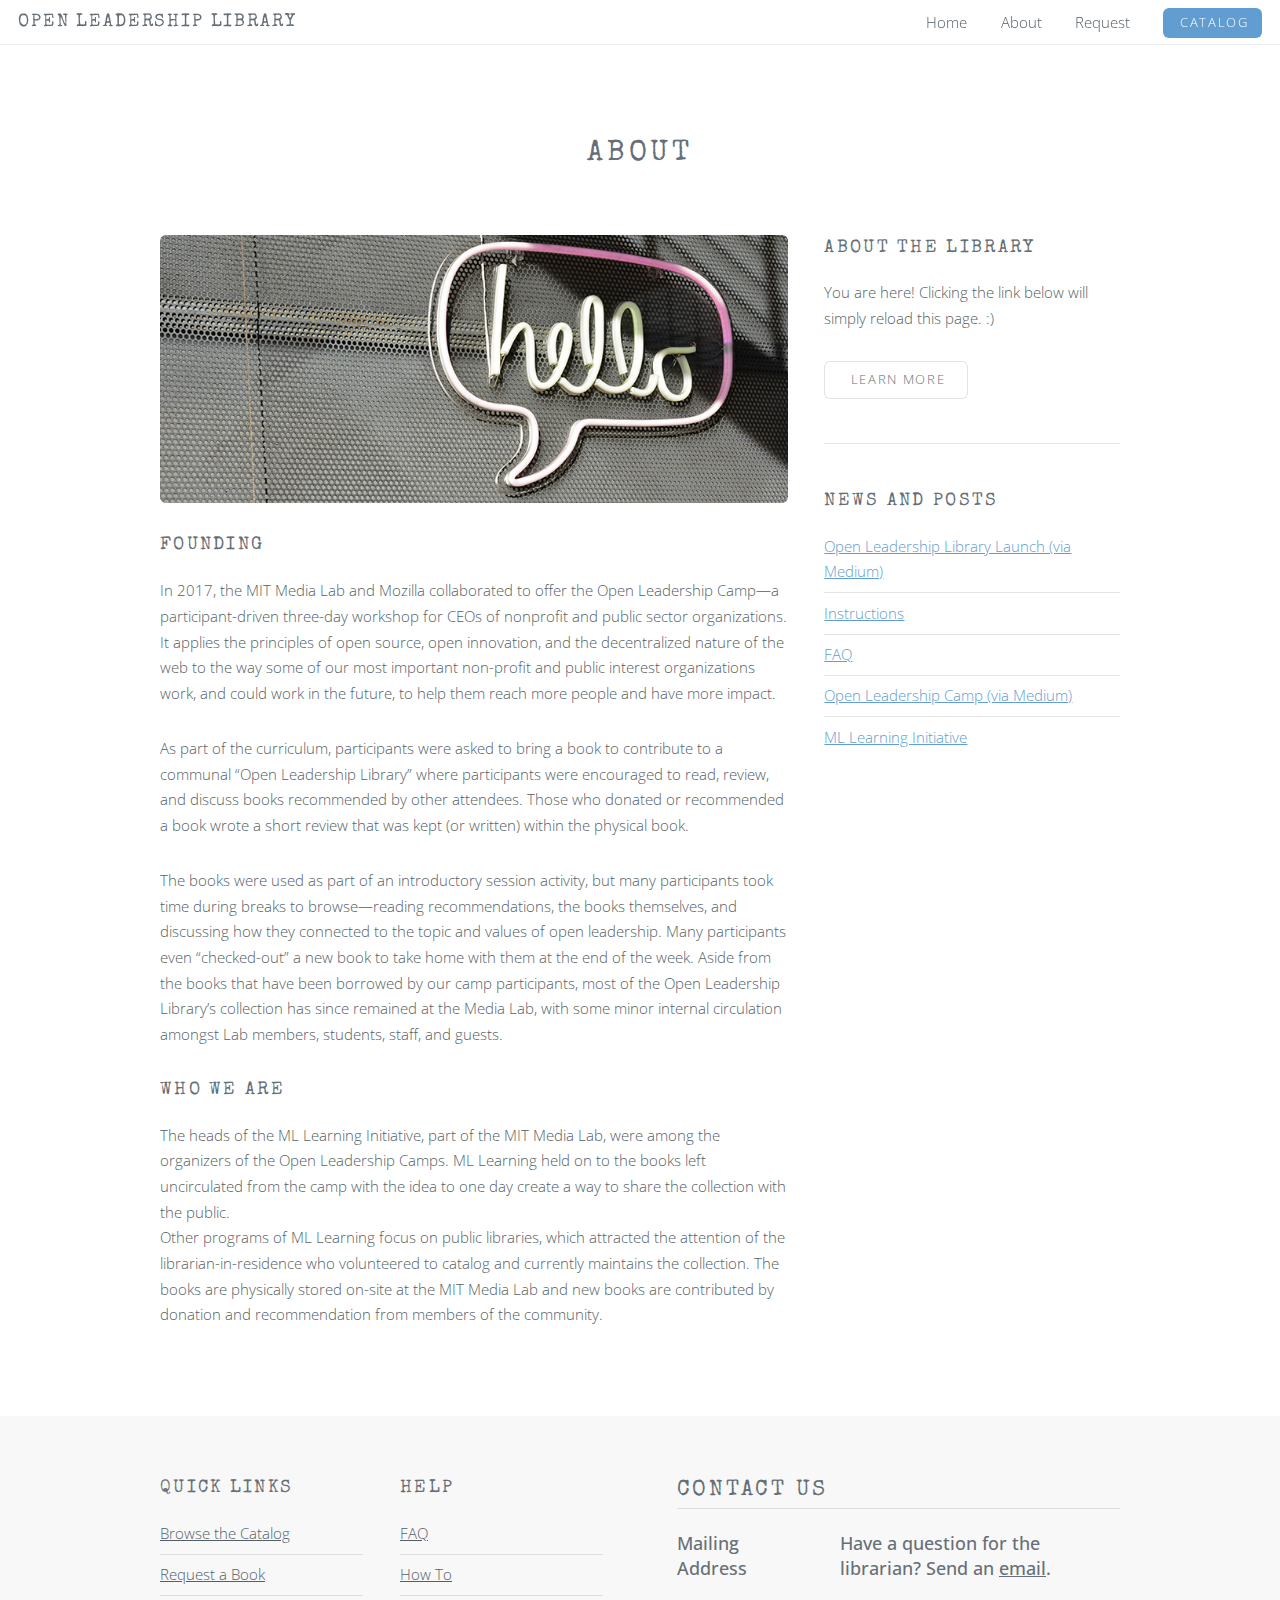
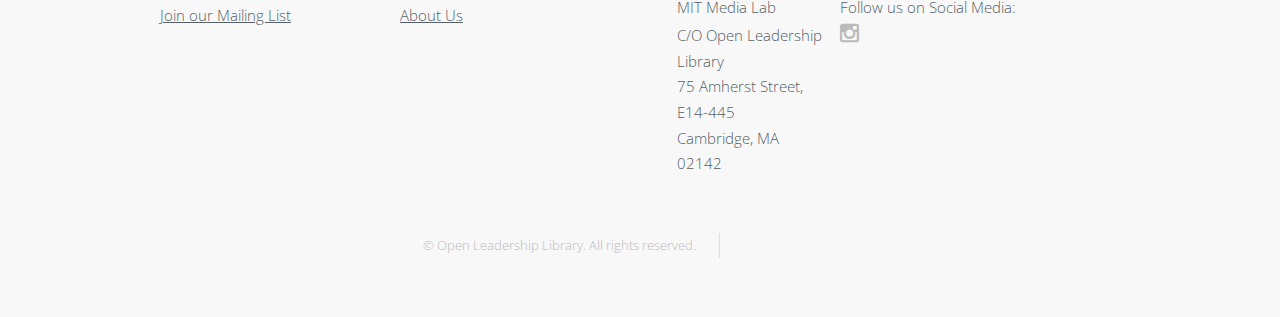
<file: about.html>
<!DOCTYPE HTML>
<!--
	Ion by TEMPLATED
	templated.co @templatedco
	Released for free under the Creative Commons Attribution 3.0 license (templated.co/license)
-->
<html>
	<head>
		<title>Open Leadership Library: About</title>
		<meta http-equiv="content-type" content="text/html; charset=utf-8" />
		<meta name="description" content="" />
		<meta name="keywords" content="" />
		<!--[if lte IE 8]><script src="js/html5shiv.js"></script><![endif]-->
		<script src="js/jquery.min.js"></script>
		<script src="js/skel.min.js"></script>
		<script src="js/skel-layers.min.js"></script>
		<script src="js/init.js"></script>
		<noscript>
			<link rel="stylesheet" href="css/skel.css" />
			<link rel="stylesheet" href="css/style.css" />
			<link rel="stylesheet" href="css/style-xlarge.css" />
            <link href="https://fonts.googleapis.com/css?family=Open+Sans+Condensed:300|Special+Elite" rel="stylesheet">
		</noscript>
	</head>
	<body id="top">

		<!-- Header -->
			<header id="header" class="skel-layers-fixed">
				<h1><a href="index.html">Open Leadership Library</a></h1>
				<nav id="nav">
					<ul>
						<li><a href="index.html">Home</a></li>
						<li><a href="about.html">About</a></li>
						<!--	<li><a href="right-sidebar.html">Blog</a></li> -->
						<li><a href="checkout.html">Request</a></li>
						<li><a href="catalog.html" class="button special">Catalog</a></li>
					</ul>
				</nav>
			</header>

		<!-- Main -->
			<section id="main" class="wrapper style1">
				<header class="major">
					<h2>About</h2>
				</header>
				<div class="container">
					<div class="row">
						<div class="8u">
							<section>
								<a href="#" class="image fit"><img src="images/hello.jpg" alt="" /></a>
                                <h3>Founding</h3>
                                <p>In 2017, the MIT Media Lab and Mozilla collaborated to offer the Open Leadership Camp—a participant-driven three-day workshop for CEOs of nonprofit and public sector organizations. It applies the principles of open source, open innovation, and the decentralized nature of the web to the way some of our most important non-profit and public interest organizations work, and could work in the future, to help them reach more people and have more impact.</p>

                                <p>As part of the curriculum, participants were asked to bring a book to contribute to a communal “Open Leadership Library” where participants were encouraged to read, review, and discuss books recommended by other attendees. Those who donated or recommended a book wrote a short review that was kept (or written) within the physical book.</p> 
                                <p>The books were used as part of an introductory session activity, but many participants took time during breaks to browse—reading recommendations, the books themselves, and discussing how they connected to the topic and values of open leadership. Many participants even “checked-out” a new book to take home with them at the end of the week. Aside from the books that have been borrowed by our camp participants, most of the Open Leadership Library’s collection has since remained at the Media Lab, with some minor internal circulation amongst Lab members, students, staff, and guests.</p>
                                <h3>Who We Are</h3>
                                <p>The heads of the ML Learning Initiative, part of the MIT Media Lab, were among the organizers of the Open Leadership Camps. ML Learning held on to the books left uncirculated from the camp with the idea to one day create a way to share the collection with the public. <br /> 
                                Other programs of ML Learning focus on public libraries, which attracted the attention of the librarian-in-residence who volunteered to catalog and currently maintains the collection. 
                                The books are physically stored on-site at the MIT Media Lab and new books are contributed by donation and recommendation from members of the community.</p>
                               

							</section>
						</div>
						<div class="4u">
							<section>
								<h3>About the Library</h3>
								<p>You are here! Clicking the link below will simply reload this page. :)</p>
								<ul class="actions">
									<li><a href="/about.html" class="button alt">Learn More</a></li>
								</ul>
							</section>
							<hr />
							<section>
								<h3>News and Posts</h3>
								<ul class="alt">
                                    <li><a href="#">Open Leadership Library Launch (via Medium)</a></li>
									<li><a href="how-to.html">Instructions</a></li>
									<li><a href="faq.html">FAQ</a></li>
                                    <li><a href="https://medium.com/mit-media-lab/open-leadership-camp-484da9cb52c5">Open Leadership Camp (via Medium)</a></li>
                                    <li><a href="https://www.media.mit.edu/groups/ml-learning/overview/">ML Learning Initiative</a></li>
								</ul>
							</section>
						</div>
					</div>
				</div>
			</section>

		<!-- Footer -->
			<footer id="footer">
				<div class="container">
					<div class="row double">
						<div class="6u">
							<div class="row collapse-at-2">
								<div class="6u">
									<h3>Quick Links</h3>
									<ul class="alt">
										<li><a href="catalog.html">Browse the Catalog</a></li>
										<li><a href="checkout.html">Request a Book</a></li>
										<!-- <li><a href="sign-up.html">Sign Up</a></li> -->
										<li><a href="sign-up.html">Join our Mailing List</a></li>
									</ul>
								</div>
								<div class="6u">
									<h3>Help</h3>
									<ul class="alt">
										<li><a href="faq.html">FAQ</a></li>
										<li><a href="how-to.html">How To</a></li>
										<li><a href="about.html">About Us</a></li>
									</ul>
								</div>
							</div>
						</div>
						<div class="6u">
							<h2 class="underline">Contact Us</h2>
                            <table>
                                <tr>
                                    <th style="padding-left: 0; font-size: 1.2em;">Mailing Address</th>
                                <th style="padding-left: 1em; font-size: 1.2em;">Have a question for the librarian? Send an <a href="mailto:medialablearning@gmail.com">email</a>.</th>    
                                </tr>
                                <tr>
                                    <td>MIT Media Lab</td>
                                    <td style="padding-left: 1.2em">Follow us on Social Media:</td>
                                </tr>
                                <tr>
                                    <td>C/O Open Leadership Library</td>
                                    <td style="padding-left: 1.2em"><ul class="icons" style="margin-bottom: 0;">
                                <li><a href="https://www.instagram.com/openleadershipbooks/" class="icon fa-instagram"><span class="label">Instagram</span></a></li>
								<!--<li><a href="#" class="icon fa-twitter"><span class="label">Twitter</span></a></li>
								<li><a href="#" class="icon fa-pinterest"><span class="label">Pinterest</span></a></li>-->
							</ul></td>
                                </tr>
                                <tr>
                                    <td>75 Amherst Street, E14-445</td>
                                </tr>
                                <tr>
                                    <td>Cambridge, MA 02142</td>
                                </tr>
                            </table>  
						</div>
					</div>
					<ul class="copyright">
						<li>&copy; Open Leadership Library. All rights reserved.</li>
						<li style="color:#f8f8f8;">Design: <a href="http://templated.co">TEMPLATED</a></li>
					</ul>
				</div>
			</footer>

	</body>
</html>
</file>
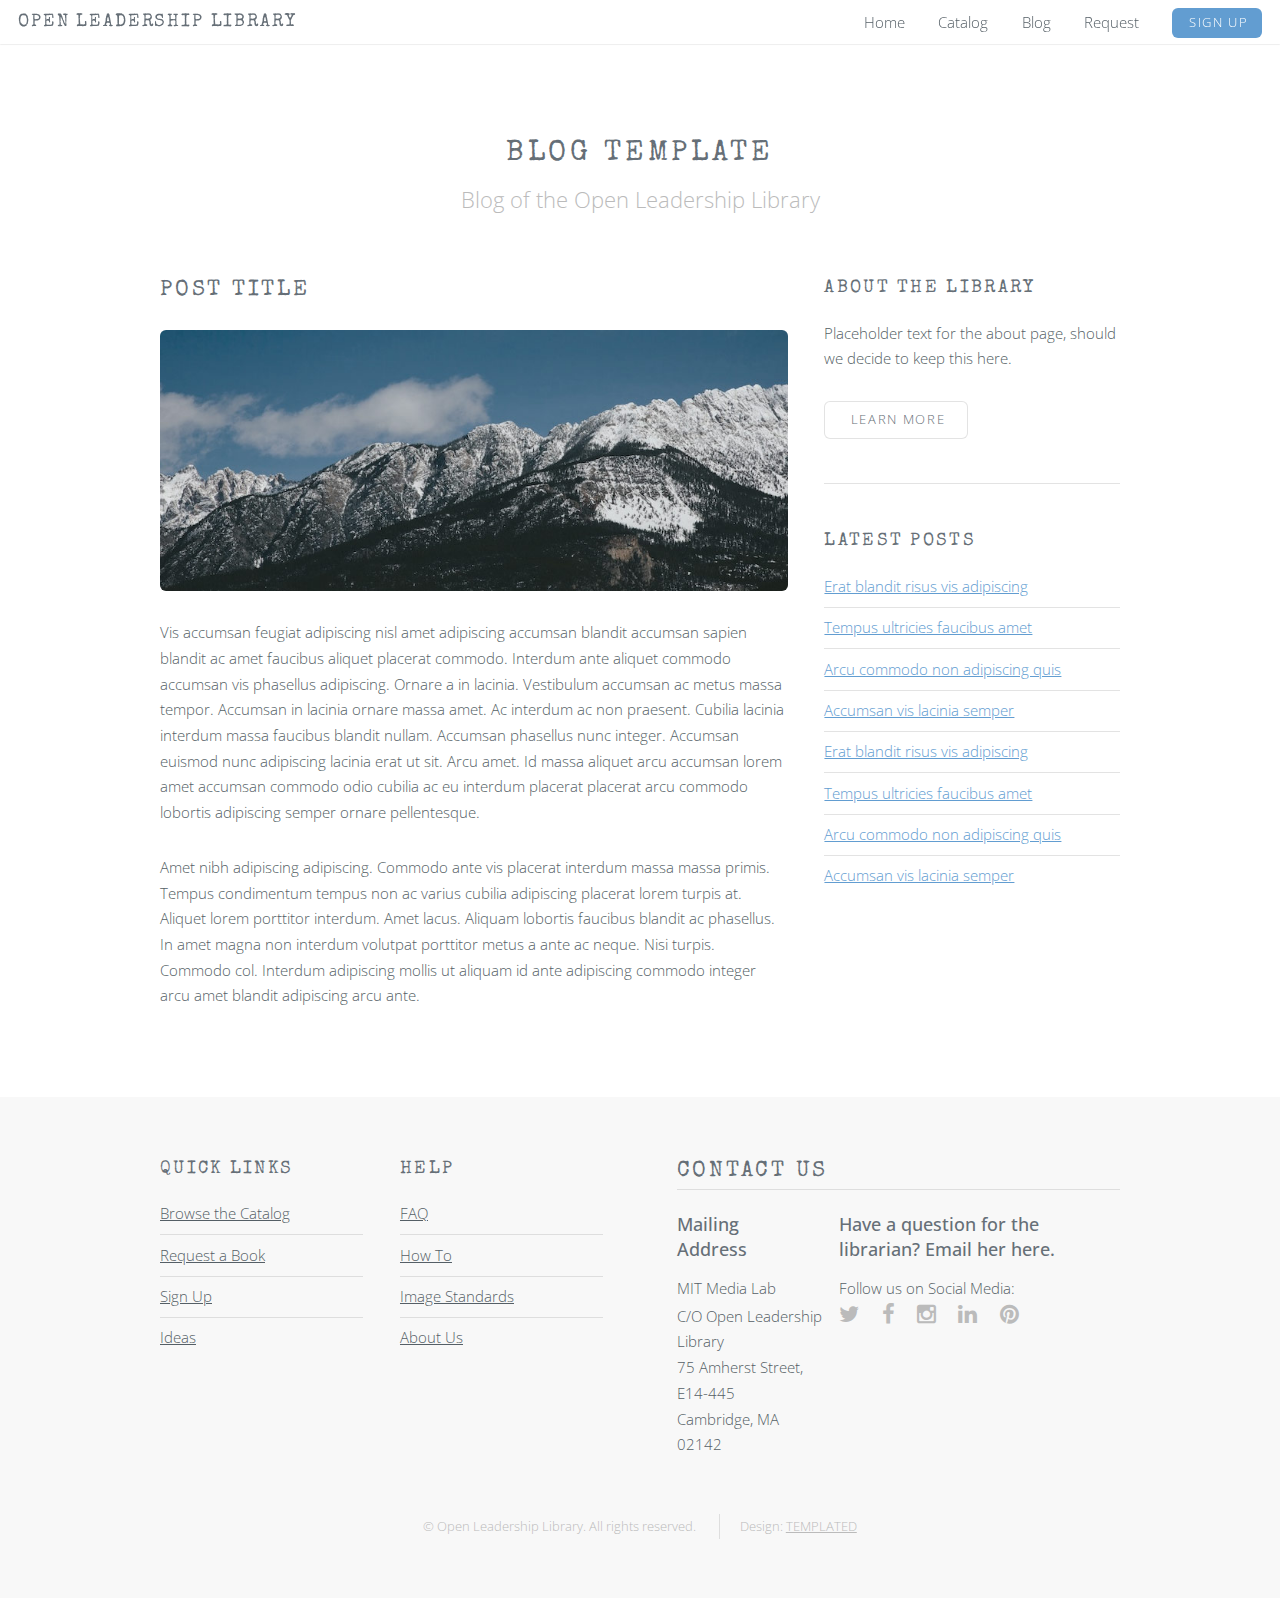
<file: blog-template.html>
<!DOCTYPE HTML>
<!--
	Ion by TEMPLATED
	templated.co @templatedco
	Released for free under the Creative Commons Attribution 3.0 license (templated.co/license)
-->
<html>
	<head>
		<title>Open Leadership Library: Blog Template</title>
		<meta http-equiv="content-type" content="text/html; charset=utf-8" />
		<meta name="description" content="" />
		<meta name="keywords" content="" />
		<!--[if lte IE 8]><script src="js/html5shiv.js"></script><![endif]-->
		<script src="js/jquery.min.js"></script>
		<script src="js/skel.min.js"></script>
		<script src="js/skel-layers.min.js"></script>
		<script src="js/init.js"></script>
		<noscript>
			<link rel="stylesheet" href="css/skel.css" />
			<link rel="stylesheet" href="css/style.css" />
			<link rel="stylesheet" href="css/style-xlarge.css" />
            <link href="https://fonts.googleapis.com/css?family=Open+Sans+Condensed:300|Special+Elite" rel="stylesheet">
		</noscript>
	</head>
	<body id="top">

		<!-- Header -->
			<header id="header" class="skel-layers-fixed">
				<h1><a href="#">Open Leadership Library</a></h1>
				<nav id="nav">
					<ul>
						<li><a href="index.html">Home</a></li>
						<li><a href="catalog.html">Catalog</a></li>
						<li><a href="right-sidebar.html">Blog</a></li>
						<li><a href="checkout.html">Request</a></li>
						<li><a href="sign-up.html" class="button special">Sign Up</a></li>
					</ul>
				</nav>
			</header>

		<!-- Main -->
			<section id="main" class="wrapper style1">
				<header class="major">
					<h2>Blog Template</h2>
					<p>Blog of the Open Leadership Library</p>
				</header>
				<div class="container">
					<div class="row">
						<div class="8u">
							<section>
								<h2>Post Title</h2>
								<a href="#" class="image fit"><img src="images/pic03.jpg" alt="" /></a>
								<p>Vis accumsan feugiat adipiscing nisl amet adipiscing accumsan blandit accumsan sapien blandit ac amet faucibus aliquet placerat commodo. Interdum ante aliquet commodo accumsan vis phasellus adipiscing. Ornare a in lacinia. Vestibulum accumsan ac metus massa tempor. Accumsan in lacinia ornare massa amet. Ac interdum ac non praesent. Cubilia lacinia interdum massa faucibus blandit nullam. Accumsan phasellus nunc integer. Accumsan euismod nunc adipiscing lacinia erat ut sit. Arcu amet. Id massa aliquet arcu accumsan lorem amet accumsan commodo odio cubilia ac eu interdum placerat placerat arcu commodo lobortis adipiscing semper ornare pellentesque.</p>
								<p>Amet nibh adipiscing adipiscing. Commodo ante vis placerat interdum massa massa primis. Tempus condimentum tempus non ac varius cubilia adipiscing placerat lorem turpis at. Aliquet lorem porttitor interdum. Amet lacus. Aliquam lobortis faucibus blandit ac phasellus. In amet magna non interdum volutpat porttitor metus a ante ac neque. Nisi turpis. Commodo col. Interdum adipiscing mollis ut aliquam id ante adipiscing commodo integer arcu amet blandit adipiscing arcu ante.</p>
							</section>
						</div>
						<div class="4u">
							<section>
								<h3>About the Library</h3>
								<p>Placeholder text for the about page, should we decide to keep this here.</p>
								<ul class="actions">
									<li><a href="/about.html" class="button alt">Learn More</a></li>
								</ul>
							</section>
							<hr />
							<section>
								<h3>Latest Posts</h3>
								<ul class="alt">
									<li><a href="#">Erat blandit risus vis adipiscing</a></li>
									<li><a href="#">Tempus ultricies faucibus amet</a></li>
									<li><a href="#">Arcu commodo non adipiscing quis</a></li>
									<li><a href="#">Accumsan vis lacinia semper</a></li>
									<li><a href="#">Erat blandit risus vis adipiscing</a></li>
									<li><a href="#">Tempus ultricies faucibus amet</a></li>
									<li><a href="#">Arcu commodo non adipiscing quis</a></li>
									<li><a href="#">Accumsan vis lacinia semper</a></li>
								</ul>
							</section>
						</div>
					</div>
				</div>
			</section>

		<!-- Footer -->
			<footer id="footer">
				<div class="container">
					<div class="row double">
						<div class="6u">
							<div class="row collapse-at-2">
								<div class="6u">
									<h3>Quick Links</h3>
									<ul class="alt">
										<li><a href="catalog.html">Browse the Catalog</a></li>
										<li><a href="checkout.html">Request a Book</a></li>
										<li><a href="sign-up.html">Sign Up</a></li>
										<li><a href="#">Ideas</a></li>
									</ul>
								</div>
								<div class="6u">
									<h3>Help</h3>
									<ul class="alt">
										<li><a href="faq.html">FAQ</a></li>
										<li><a href="how-to.html">How To</a></li>
										<li><a href="#">Image Standards</a></li>
										<li><a href="/about.html">About Us</a></li>
									</ul>
								</div>
							</div>
						</div>
						<div class="6u">
							<h2 class="underline">Contact Us</h2>
                            <table>
                                <tr>
                                    <th style="padding-left: 0; font-size: 1.2em;">Mailing Address</th>
                                <th style="padding-left: 1em; font-size: 1.2em;">Have a question for the librarian? Email her here.</th>    
                                </tr>
                                <tr>
                                    <td>MIT Media Lab</td>
                                    <td style="padding-left: 1.2em">Follow us on Social Media:</td>
                                </tr>
                                <tr>
                                    <td>C/O Open Leadership Library</td>
                                    <td style="padding-left: 1.2em"><ul class="icons" style="margin-bottom: 0;">
								<li><a href="#" class="icon fa-twitter"><span class="label">Twitter</span></a></li>
								<li><a href="#" class="icon fa-facebook"><span class="label">Facebook</span></a></li>
								<li><a href="#" class="icon fa-instagram"><span class="label">Instagram</span></a></li>
								<li><a href="#" class="icon fa-linkedin"><span class="label">LinkedIn</span></a></li>
								<li><a href="#" class="icon fa-pinterest"><span class="label">Pinterest</span></a></li>
							</ul></td>
                                </tr>
                                <tr>
                                    <td>75 Amherst Street, E14-445</td>
                                </tr>
                                <tr>
                                    <td>Cambridge, MA 02142</td>
                                </tr>
                            </table>  
						</div>
					</div>
					<ul class="copyright">
						<li>&copy; Open Leadership Library. All rights reserved.</li>
						<li>Design: <a href="http://templated.co">TEMPLATED</a></li>
					</ul>
				</div>
			</footer>

	</body>
</html>
</file>
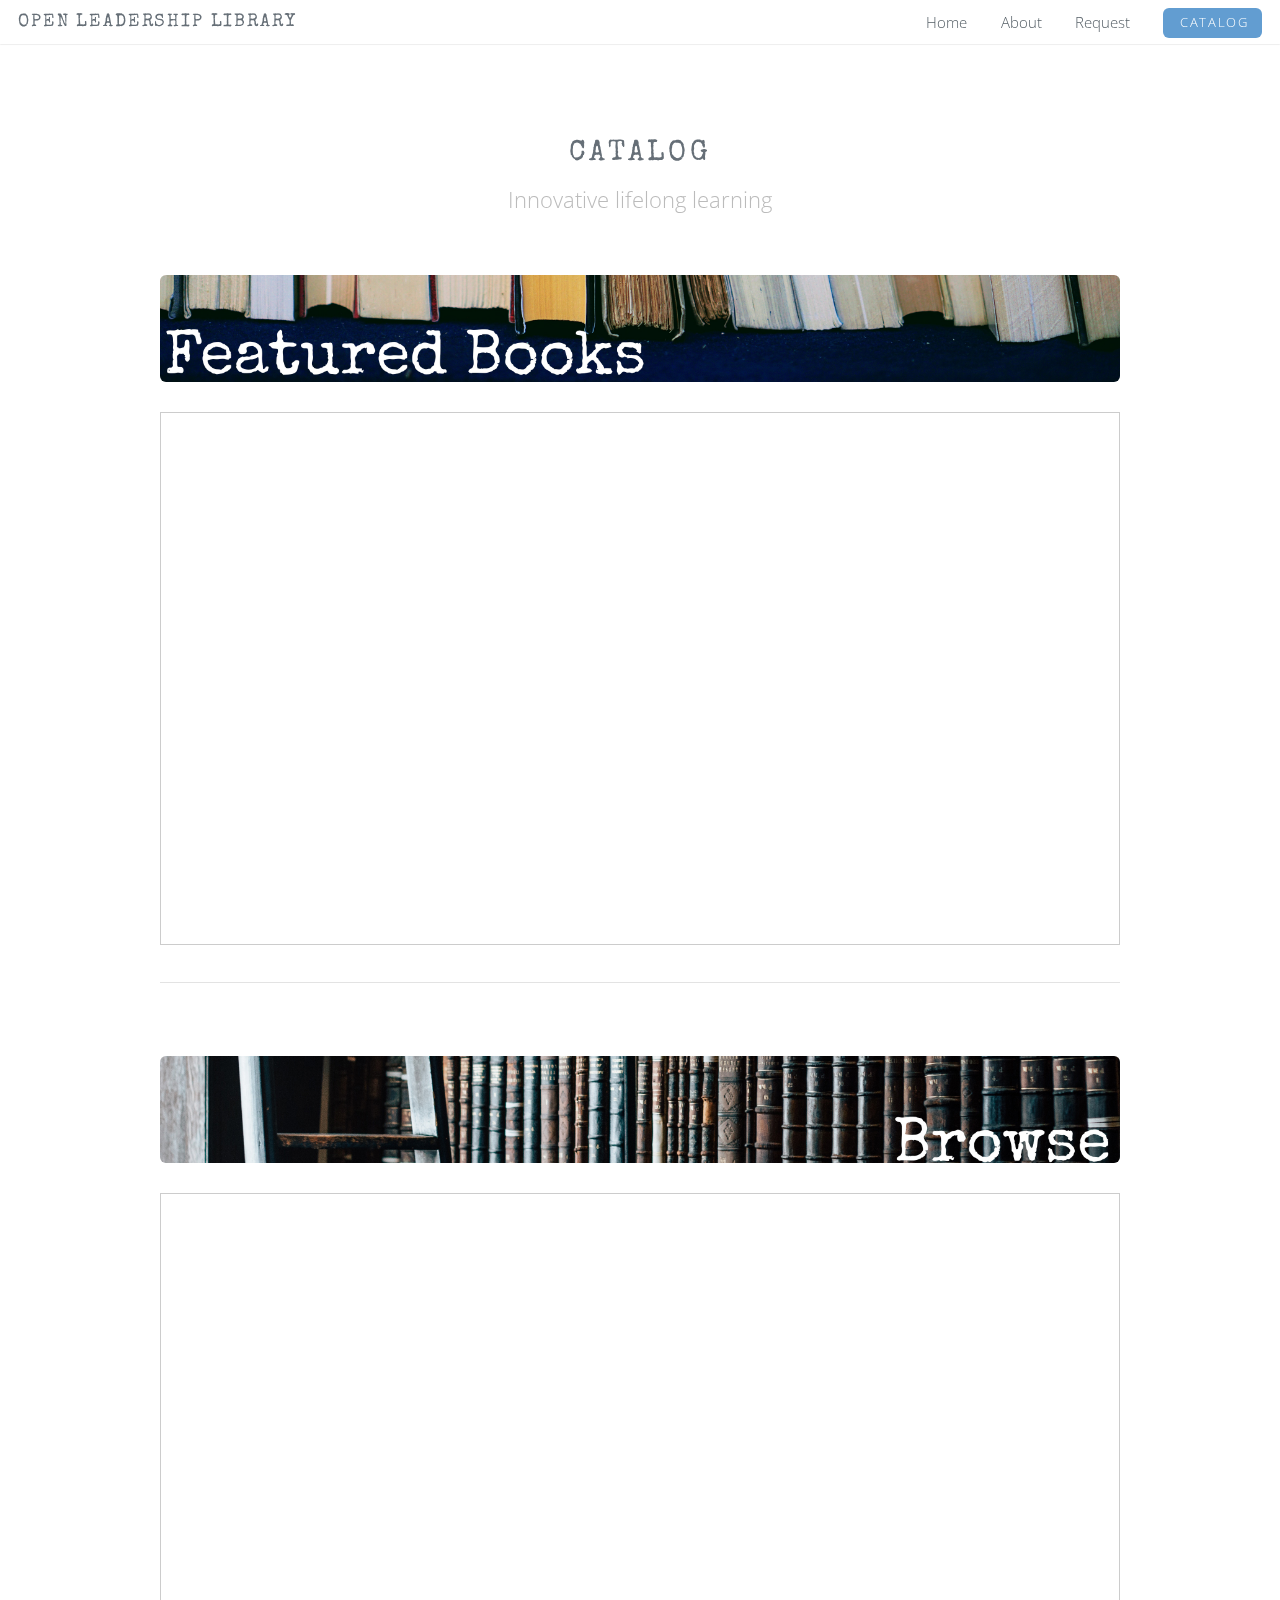
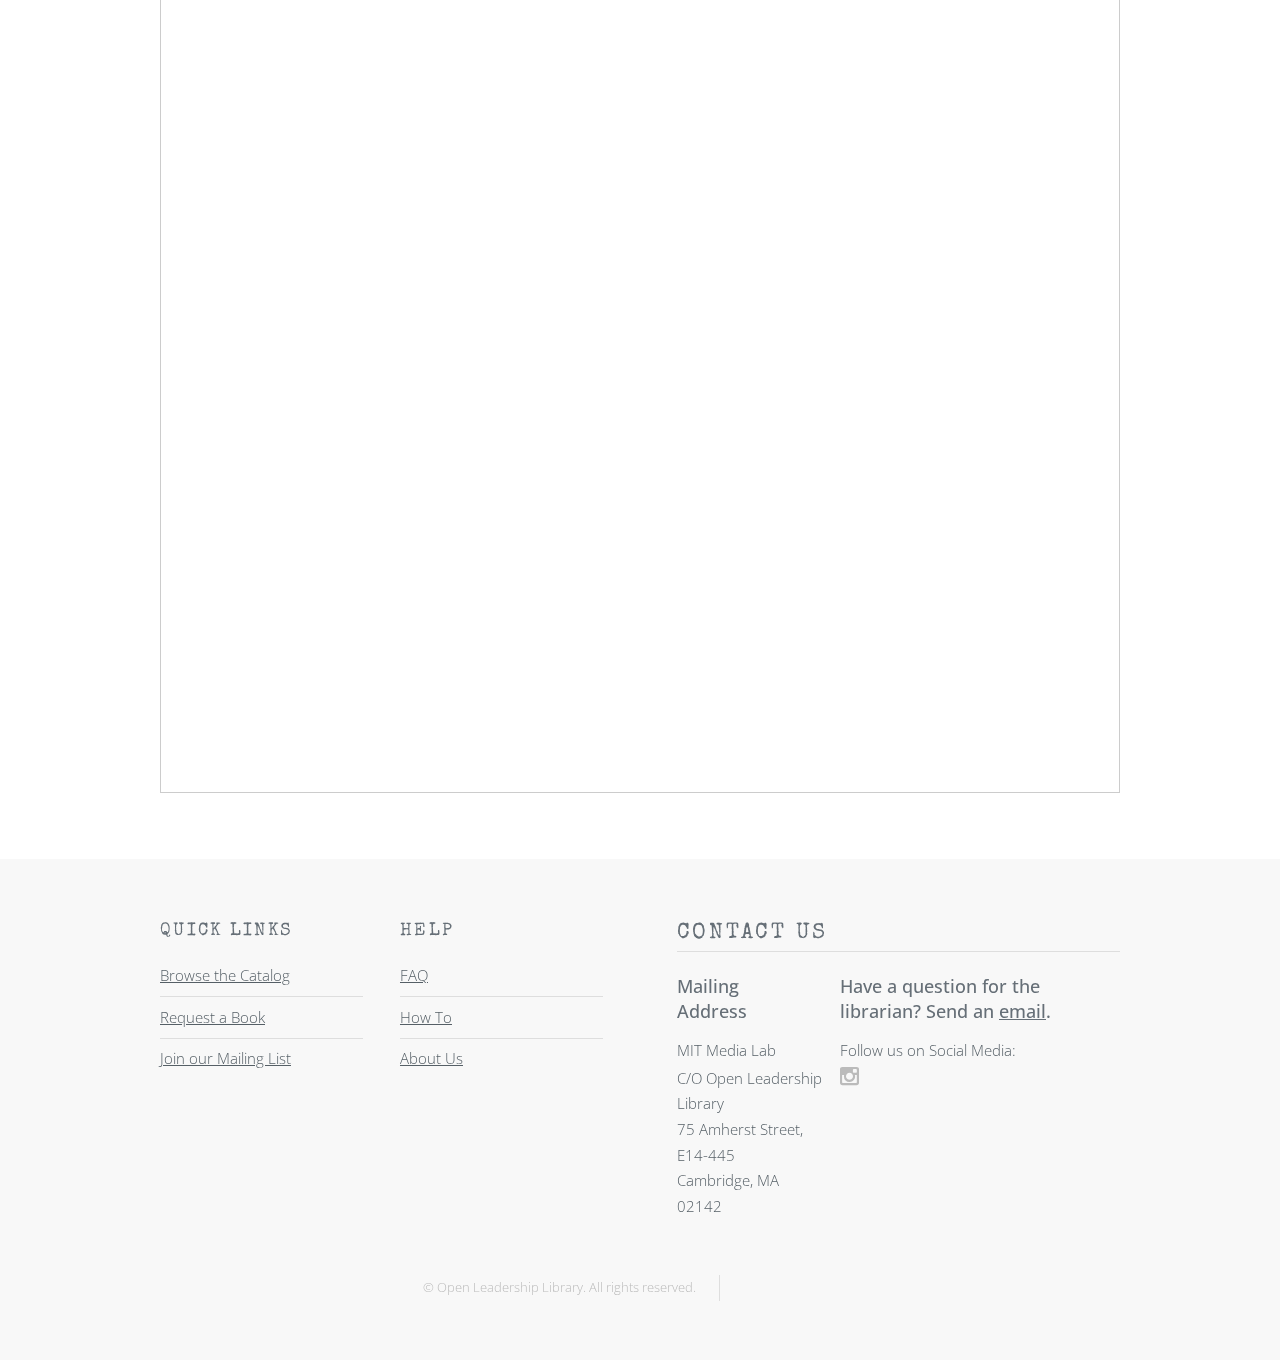
<file: catalog.html>
<!DOCTYPE HTML>
<!--
	Ion by TEMPLATED
	templated.co @templatedco
	Released for free under the Creative Commons Attribution 3.0 license (templated.co/license)
-->
<html>
	<head>
		<title>Open Leadership Library: Catalog</title>
		<meta http-equiv="content-type" content="text/html; charset=utf-8" />
		<meta name="description" content="" />
		<meta name="keywords" content="" />
		<!--[if lte IE 8]><script src="js/html5shiv.js"></script><![endif]-->
		<script src="js/jquery.min.js"></script>
		<script src="js/skel.min.js"></script>
		<script src="js/skel-layers.min.js"></script>
		<script src="js/init.js"></script>
		<noscript>
			<link rel="stylesheet" href="css/skel.css" />
			<link rel="stylesheet" href="css/style.css" />
			<link rel="stylesheet" href="css/style-xlarge.css" />
            <link href="https://fonts.googleapis.com/css?family=Open+Sans+Condensed:300|Special+Elite" rel="stylesheet">
		</noscript>
	</head>
	<body id="top">

		<!-- Header -->
				<header id="header" class="skel-layers-fixed">
				<h1><a href="index.html">Open Leadership Library</a></h1>
				<nav id="nav">
					<ul>
						<li><a href="index.html">Home</a></li>
						<li><a href="about.html">About</a></li>
						<!--	<li><a href="right-sidebar.html">Blog</a></li> -->
						<li><a href="checkout.html">Request</a></li>
						<li><a href="catalog.html" class="button special">Catalog</a></li>
					</ul>
				</nav>
			</header>
        
		<!-- Main -->
			<section id="main" class="wrapper style1">
				<header class="major">
					<h2>Catalog</h2>
					<p>Innovative lifelong learning</p>
				</header>
				<div class="container">
                        <div class="row">
                            <div class="12u">
							<section>
                                <a href="#" class="image fit"><img src="images/featured-books.jpg" alt="" /></a>
                                <iframe class="airtable-embed" src="https://airtable.com/embed/shrdqE5BaWFY1nnD1?backgroundColor=orange&viewControls=on" frameborder="0" onmousewheel="" width="100%" height="533" style="background: transparent; border: 1px solid #ccc;"></iframe>
							</section>
						</div>
					</div>
                    <hr class="major" />
                    <div class="row">
                    <section>
						<a href="#" class="image fit"><img src="images/hardbound-text.jpg" alt="" /></a>
						<iframe class="airtable-embed" src="https://airtable.com/embed/shrhFkbOnpov3Vmx5?backgroundColor=orange&viewControls=on" frameborder="0" onmousewheel="" width="100%" height="1200" style="background: transparent; border: 1px solid #ccc;"></iframe>
					</section>
                    </div>
                </div>
        </section>

		<!-- Footer -->
			<footer id="footer">
				<div class="container">
					<div class="row double">
						<div class="6u">
							<div class="row collapse-at-2">
								<div class="6u">
									<h3>Quick Links</h3>
									<ul class="alt">
										<li><a href="catalog.html">Browse the Catalog</a></li>
										<li><a href="checkout.html">Request a Book</a></li>
										<!-- <li><a href="sign-up.html">Sign Up</a></li> -->
										<li><a href="sign-up.html">Join our Mailing List</a></li>
									</ul>
								</div>
								<div class="6u">
									<h3>Help</h3>
									<ul class="alt">
										<li><a href="faq.html">FAQ</a></li>
										<li><a href="how-to.html">How To</a></li>
										<li><a href="about.html">About Us</a></li>
									</ul>
								</div>
							</div>
						</div>
						<div class="6u">
							<h2 class="underline">Contact Us</h2>
                            <table>
                                <tr>
                                    <th style="padding-left: 0; font-size: 1.2em;">Mailing Address</th>
                                <th style="padding-left: 1em; font-size: 1.2em;">Have a question for the librarian? Send an <a href="mailto:medialablearning@gmail.com">email</a>.</th>    
                                </tr>
                                <tr>
                                    <td>MIT Media Lab</td>
                                    <td style="padding-left: 1.2em">Follow us on Social Media:</td>
                                </tr>
                                <tr>
                                    <td>C/O Open Leadership Library</td>
                                    <td style="padding-left: 1.2em"><ul class="icons" style="margin-bottom: 0;">
                                <li><a href="https://www.instagram.com/openleadershipbooks/" class="icon fa-instagram"><span class="label">Instagram</span></a></li>
								<!--<li><a href="#" class="icon fa-twitter"><span class="label">Twitter</span></a></li>
								<li><a href="#" class="icon fa-pinterest"><span class="label">Pinterest</span></a></li>-->
							</ul></td>
                                </tr>
                                <tr>
                                    <td>75 Amherst Street, E14-445</td>
                                </tr>
                                <tr>
                                    <td>Cambridge, MA 02142</td>
                                </tr>
                            </table>  
						</div>
					</div>
					<ul class="copyright">
						<li>&copy; Open Leadership Library. All rights reserved.</li>
						<li style="color:#f8f8f8;">Design: <a href="http://templated.co">TEMPLATED</a></li>
					</ul>
				</div>
			</footer>
	</body>
</html>
</file>
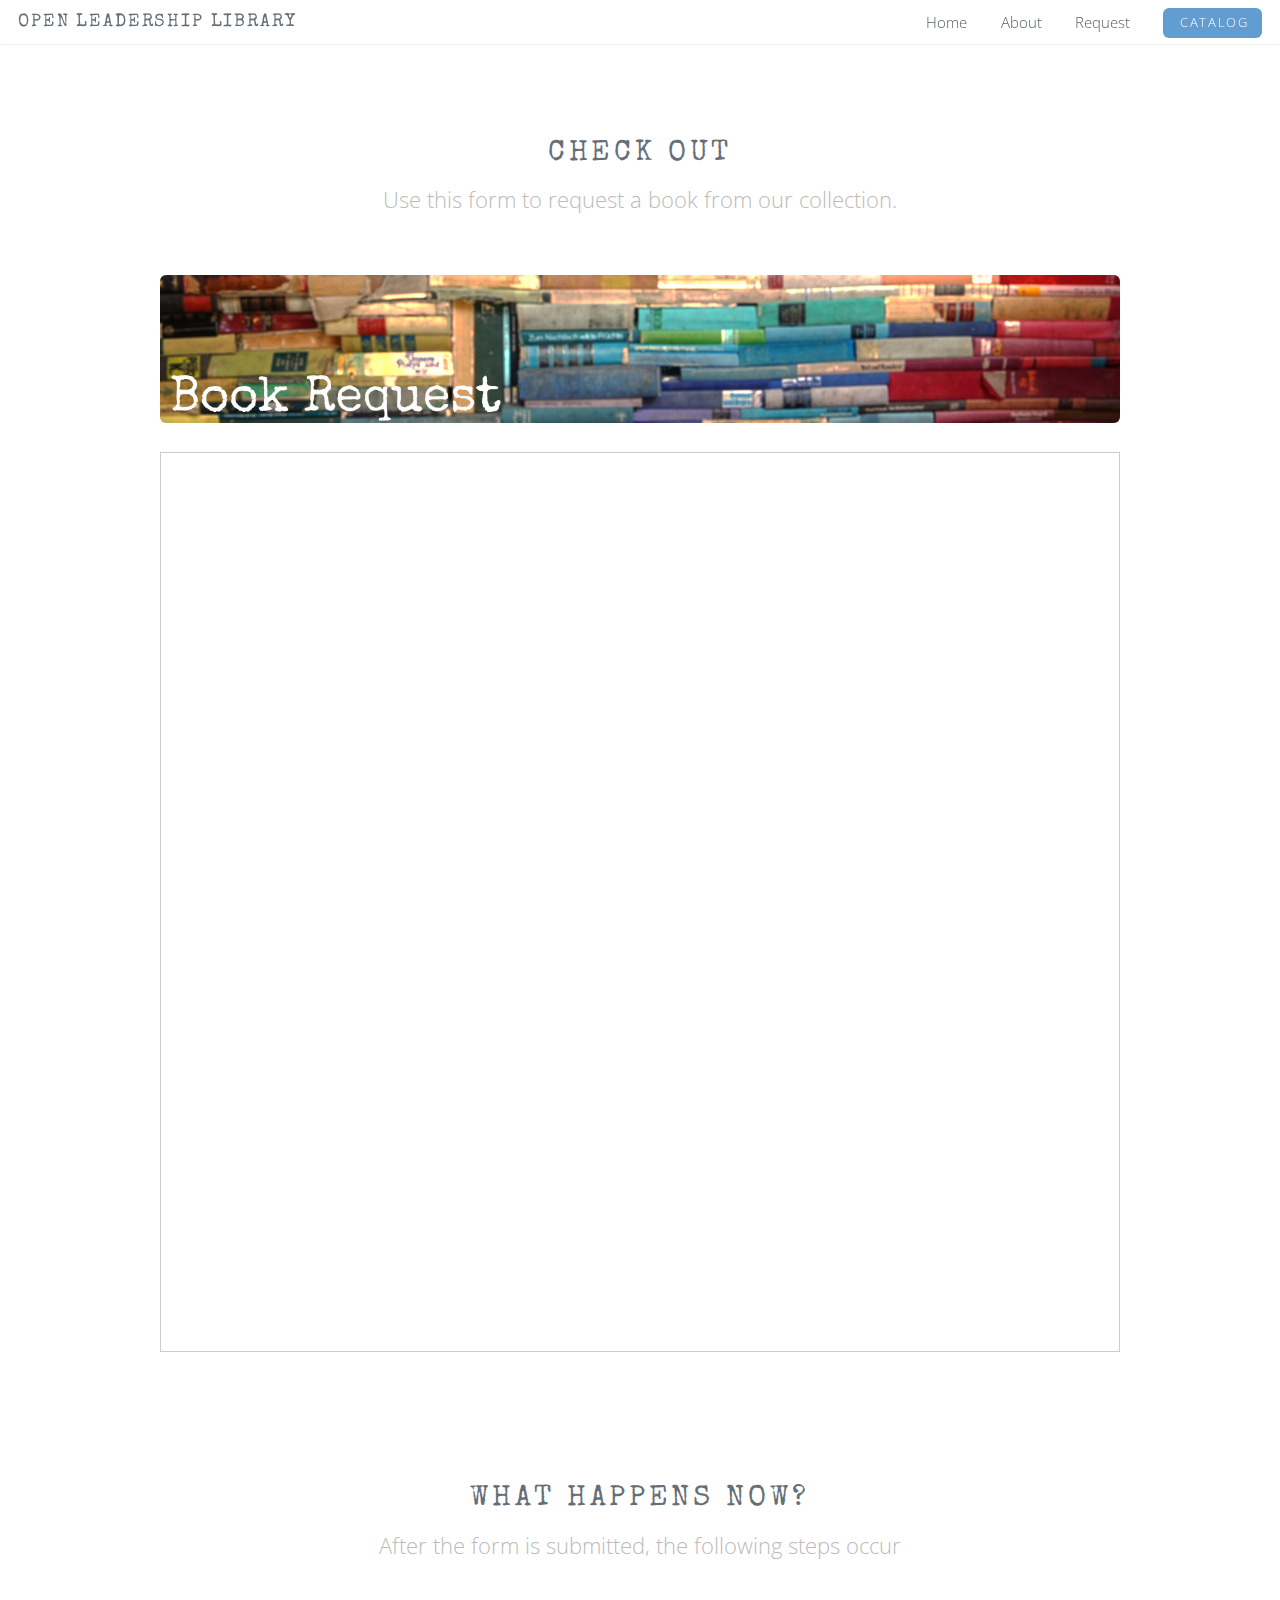
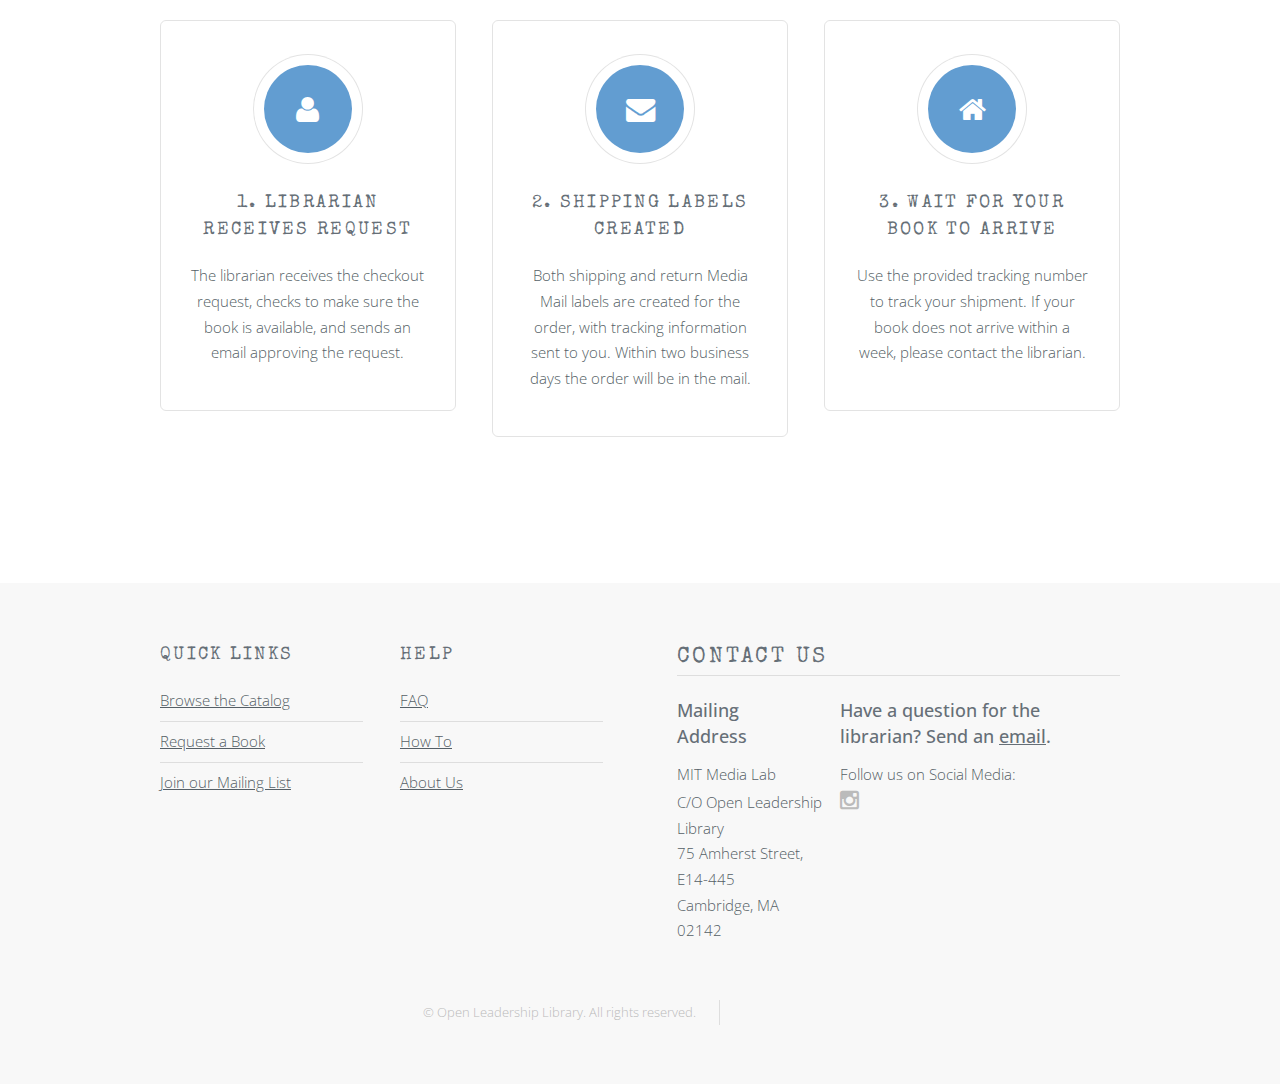
<file: checkout.html>
<!DOCTYPE HTML>
<!--
	Ion by TEMPLATED
	templated.co @templatedco
	Released for free under the Creative Commons Attribution 3.0 license (templated.co/license)
-->
<html>
	<head>
		<title>Check Out</title>
		<meta http-equiv="content-type" content="text/html; charset=utf-8" />
		<meta name="description" content="" />
		<meta name="keywords" content="" />
		<!--[if lte IE 8]><script src="js/html5shiv.js"></script><![endif]-->
		<script src="js/jquery.min.js"></script>
		<script src="js/skel.min.js"></script>
		<script src="js/skel-layers.min.js"></script>
		<script src="js/init.js"></script>
		<noscript>
            <link rel="icon" href="images/" />
			<link rel="stylesheet" href="css/skel.css" />
			<link rel="stylesheet" href="css/style.css" />
			<link rel="stylesheet" href="css/style-xlarge.css" />
            <link href="https://fonts.googleapis.com/css?family=Open+Sans+Condensed:300|Special+Elite" rel="stylesheet">
		</noscript>
	</head>
	<body id="top">

		<!-- Header -->
			<header id="header" class="skel-layers-fixed">
				<h1><a href="index.html">Open Leadership Library</a></h1>
				<nav id="nav">
					<ul>
						<li><a href="index.html">Home</a></li>
						<li><a href="about.html">About</a></li>
						<!--	<li><a href="right-sidebar.html">Blog</a></li> -->
						<li><a href="checkout.html">Request</a></li>
						<li><a href="catalog.html" class="button special">Catalog</a></li>
					</ul>
				</nav>
			</header>
		<!-- Main -->
			<section id="main" class="wrapper style1">
				<header class="major">
					<h2>Check Out</h2>
					<p>Use this form to request a book from our collection.</p>
				</header>
				<div class="container">
					<section>
						<a href="#" class="image fit"><img src="images/checkout.jpg" alt="" /></a>
						<p><iframe class="airtable-embed" src="https://airtable.com/embed/shr4qg4SZWOWUai4y?backgroundColor=orange" frameborder="0" onmousewheel="" width="100%" height="900" style="background: transparent; border: 1px solid #ccc;"></iframe></p>
					</section>
					<section id="one" class="wrapper style1">
				<header class="major">
					<h2>What Happens Now?</h2>
					<p>After the form is submitted, the following steps occur</p>
				</header>
				<div class="container">
					<div class="row">
						<div class="4u">
							<section class="special box">
								<i class="icon fa-user major"></i>
								<h3>1. Librarian Receives Request</h3>
								<p>The librarian receives the checkout request, checks to make sure the book is available, and sends an email approving the request.</p>
							</section>
						</div>
						<div class="4u">
							<section class="special box">
								<i class="icon fa-envelope major"></i>
								<h3>2. Shipping Labels Created</h3>
								<p>Both shipping and return Media Mail labels are created for the order, with tracking information sent to you. Within two business days the order will be in the mail.</p>
							</section>
						</div>
						<div class="4u">
							<section class="special box">
								<i class="icon fa-home major"></i>
								<h3>3. Wait for your book to arrive</h3>
								<p>Use the provided tracking number to track your shipment. If your book does not arrive within a week, please contact the librarian.</p>
							</section>
						</div>
					</div>
				</div>
			</section>
				</div>
			</section>

		<!-- Footer -->
		<footer id="footer">
				<div class="container">
					<div class="row double">
						<div class="6u">
							<div class="row collapse-at-2">
								<div class="6u">
									<h3>Quick Links</h3>
									<ul class="alt">
										<li><a href="catalog.html">Browse the Catalog</a></li>
										<li><a href="checkout.html">Request a Book</a></li>
										<!-- <li><a href="sign-up.html">Sign Up</a></li> -->
										<li><a href="sign-up.html">Join our Mailing List</a></li>
									</ul>
								</div>
								<div class="6u">
									<h3>Help</h3>
									<ul class="alt">
										<li><a href="faq.html">FAQ</a></li>
										<li><a href="how-to.html">How To</a></li>
										<li><a href="about.html">About Us</a></li>
									</ul>
								</div>
							</div>
						</div>
						<div class="6u">
							<h2 class="underline">Contact Us</h2>
                            <table>
                                <tr>
                                    <th style="padding-left: 0; font-size: 1.2em;">Mailing Address</th>
                                <th style="padding-left: 1em; font-size: 1.2em;">Have a question for the librarian? Send an <a href="mailto:medialablearning@gmail.com">email</a>.</th>    
                                </tr>
                                <tr>
                                    <td>MIT Media Lab</td>
                                    <td style="padding-left: 1.2em">Follow us on Social Media:</td>
                                </tr>
                                <tr>
                                    <td>C/O Open Leadership Library</td>
                                    <td style="padding-left: 1.2em"><ul class="icons" style="margin-bottom: 0;">
                                <li><a href="https://www.instagram.com/openleadershipbooks/" class="icon fa-instagram"><span class="label">Instagram</span></a></li>
								<!--<li><a href="#" class="icon fa-twitter"><span class="label">Twitter</span></a></li>
								<li><a href="#" class="icon fa-pinterest"><span class="label">Pinterest</span></a></li>-->
							</ul></td>
                                </tr>
                                <tr>
                                    <td>75 Amherst Street, E14-445</td>
                                </tr>
                                <tr>
                                    <td>Cambridge, MA 02142</td>
                                </tr>
                            </table>  
						</div>
					</div>
					<ul class="copyright">
						<li>&copy; Open Leadership Library. All rights reserved.</li>
						<li style="color:#f8f8f8;">Design: <a href="http://templated.co">TEMPLATED</a></li>
					</ul>
				</div>
			</footer>

	</body>
</html>
</file>
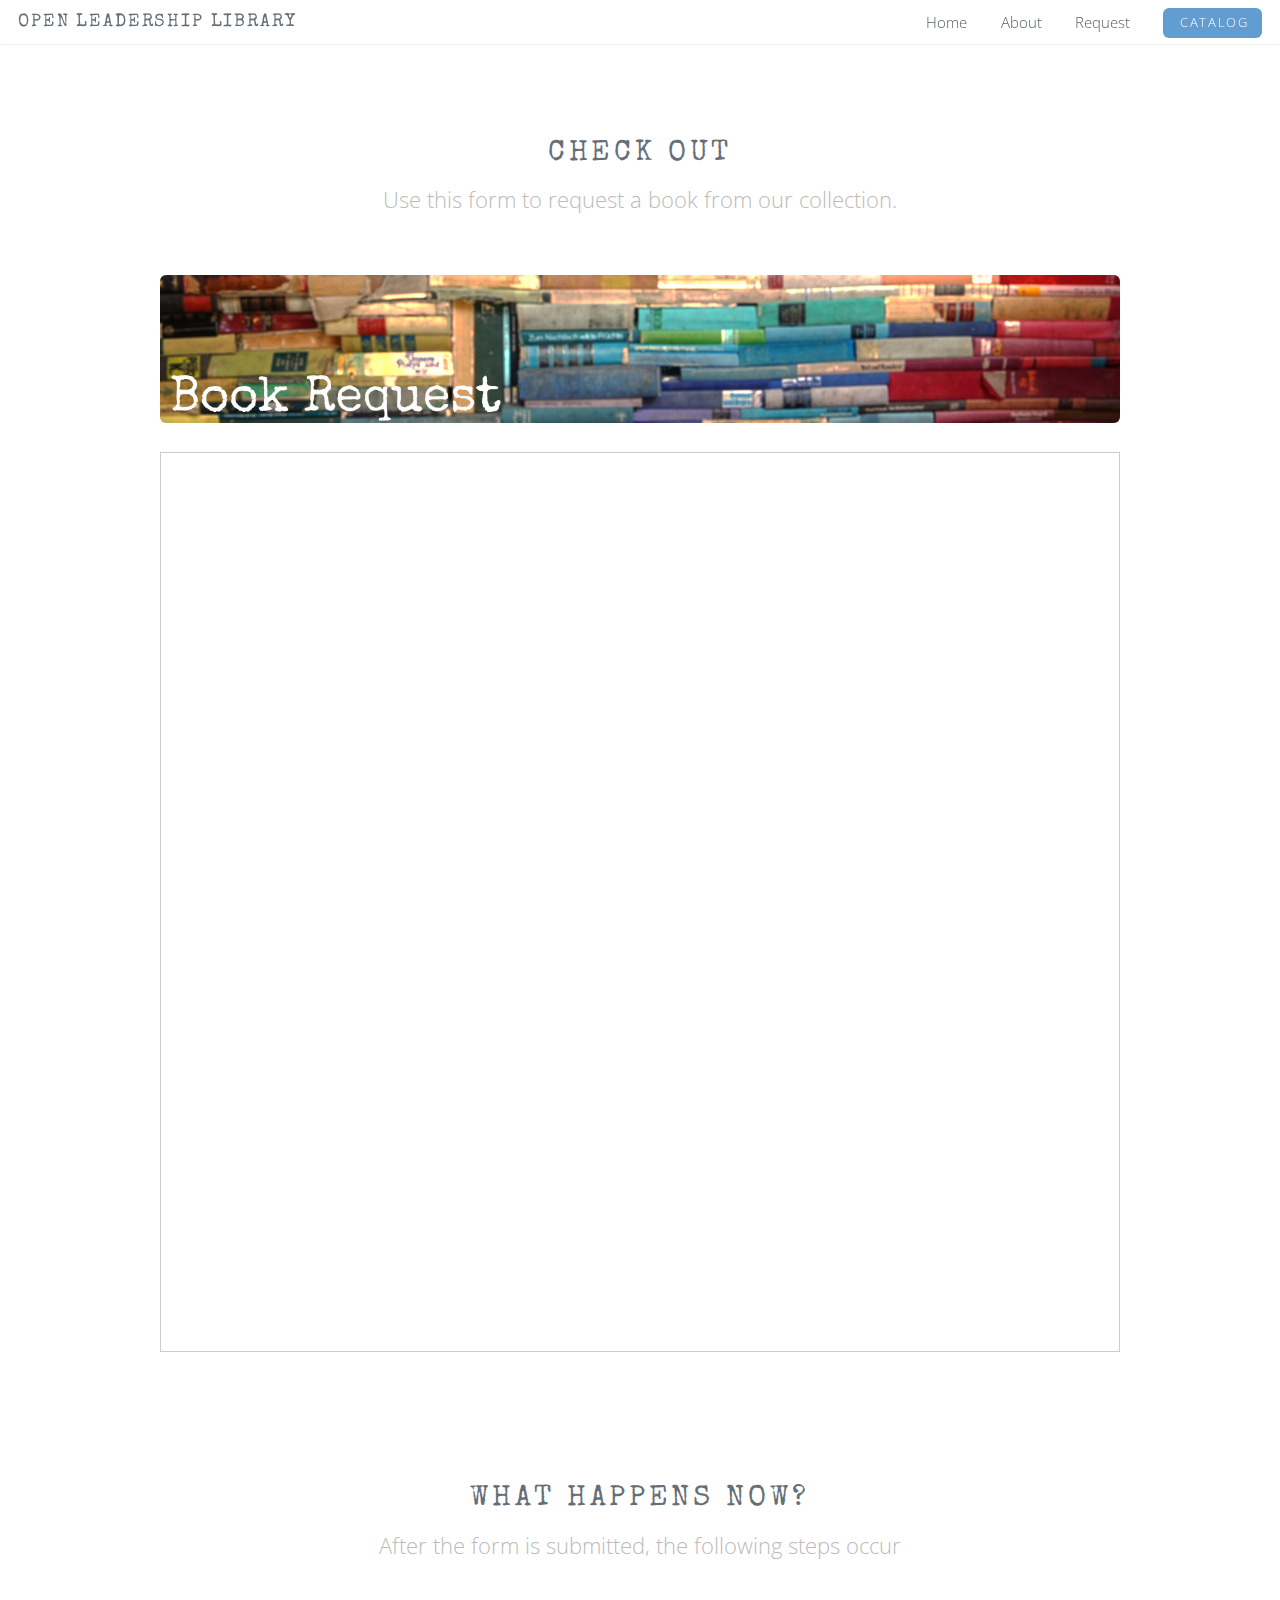
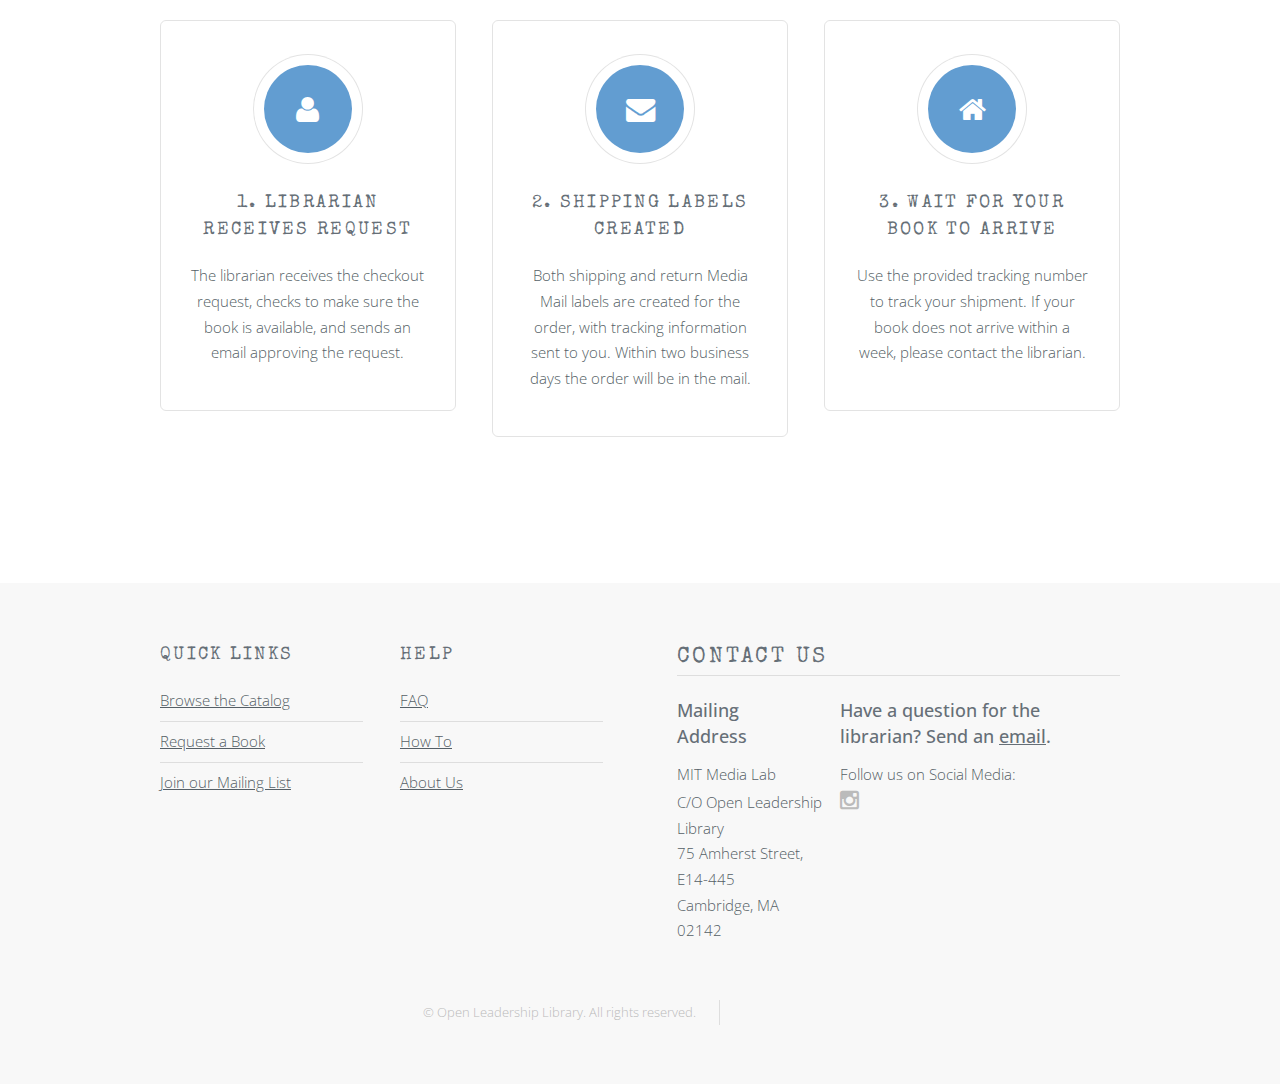
<file: faq.html>
<!DOCTYPE HTML>
<!--
	Ion by TEMPLATED
	templated.co @templatedco
	Released for free under the Creative Commons Attribution 3.0 license (templated.co/license)
-->
<html>
	<head>
		<title>Open Leadership Library: FAQ</title>
		<meta http-equiv="content-type" content="text/html; charset=utf-8" />
		<meta name="description" content="" />
		<meta name="keywords" content="" />
		<!--[if lte IE 8]><script src="js/html5shiv.js"></script><![endif]-->
		<script src="js/jquery.min.js"></script>
		<script src="js/skel.min.js"></script>
		<script src="js/skel-layers.min.js"></script>
		<script src="js/init.js"></script>
		<noscript>
            <link rel="icon" href="images/" />
			<link rel="stylesheet" href="css/skel.css" />
			<link rel="stylesheet" href="css/style.css" />
			<link rel="stylesheet" href="css/style-xlarge.css" />
            <link href="https://fonts.googleapis.com/css?family=Open+Sans+Condensed:300|Special+Elite" rel="stylesheet">
		</noscript>
	</head>
	<body id="top">

		<!-- Header -->
			<header id="header" class="skel-layers-fixed">
				<h1><a href="index.html">Open Leadership Library</a></h1>
				<nav id="nav">
					<ul>
						<li><a href="index.html">Home</a></li>
						<li><a href="about.html">About</a></li>
						<!--	<li><a href="right-sidebar.html">Blog</a></li> -->
						<li><a href="checkout.html">Request</a></li>
						<li><a href="catalog.html" class="button special">Catalog</a></li>
					</ul>
				</nav>
			</header>

		<!-- Main -->
			<section id="main" class="wrapper style1">
				<header class="major">
					<h2>Check Out</h2>
					<p>Use this form to request a book from our collection.</p>
				</header>
				<div class="container">
					<section>
						<a href="#" class="image fit"><img src="images/checkout.jpg" alt="" /></a>
						<p><iframe class="airtable-embed" src="https://airtable.com/embed/shr4qg4SZWOWUai4y?backgroundColor=orange" frameborder="0" onmousewheel="" width="100%" height="900" style="background: transparent; border: 1px solid #ccc;"></iframe></p>
					</section>
					<section id="one" class="wrapper style1">
				<header class="major">
					<h2>What Happens Now?</h2>
					<p>After the form is submitted, the following steps occur</p>
				</header>
				<div class="container">
					<div class="row">
						<div class="4u">
							<section class="special box">
								<i class="icon fa-user major"></i>
								<h3>1. Librarian Receives Request</h3>
								<p>The librarian receives the checkout request, checks to make sure the book is available, and sends an email approving the request.</p>
							</section>
						</div>
						<div class="4u">
							<section class="special box">
								<i class="icon fa-envelope major"></i>
								<h3>2. Shipping Labels Created</h3>
								<p>Both shipping and return Media Mail labels are created for the order, with tracking information sent to you. Within two business days the order will be in the mail.</p>
							</section>
						</div>
						<div class="4u">
							<section class="special box">
								<i class="icon fa-home major"></i>
								<h3>3. Wait for your book to arrive</h3>
								<p>Use the provided tracking number to track your shipment. If your book does not arrive within a week, please contact the librarian.</p>
							</section>
						</div>
					</div>
				</div>
			</section>
				</div>
			</section>

		<!-- Footer -->
			<footer id="footer">
				<div class="container">
					<div class="row double">
						<div class="6u">
							<div class="row collapse-at-2">
								<div class="6u">
									<h3>Quick Links</h3>
									<ul class="alt">
										<li><a href="catalog.html">Browse the Catalog</a></li>
										<li><a href="checkout.html">Request a Book</a></li>
										<!-- <li><a href="sign-up.html">Sign Up</a></li> -->
										<li><a href="sign-up.html">Join our Mailing List</a></li>
									</ul>
								</div>
								<div class="6u">
									<h3>Help</h3>
									<ul class="alt">
										<li><a href="faq.html">FAQ</a></li>
										<li><a href="how-to.html">How To</a></li>
										<li><a href="about.html">About Us</a></li>
									</ul>
								</div>
							</div>
						</div>
						<div class="6u">
							<h2 class="underline">Contact Us</h2>
                            <table>
                                <tr>
                                    <th style="padding-left: 0; font-size: 1.2em;">Mailing Address</th>
                                <th style="padding-left: 1em; font-size: 1.2em;">Have a question for the librarian? Send an <a href="mailto:medialablearning@gmail.com">email</a>.</th>    
                                </tr>
                                <tr>
                                    <td>MIT Media Lab</td>
                                    <td style="padding-left: 1.2em">Follow us on Social Media:</td>
                                </tr>
                                <tr>
                                    <td>C/O Open Leadership Library</td>
                                    <td style="padding-left: 1.2em"><ul class="icons" style="margin-bottom: 0;">
                                <li><a href="https://www.instagram.com/openleadershipbooks/" class="icon fa-instagram"><span class="label">Instagram</span></a></li>
								<!--<li><a href="#" class="icon fa-twitter"><span class="label">Twitter</span></a></li>
								<li><a href="#" class="icon fa-pinterest"><span class="label">Pinterest</span></a></li>-->
							</ul></td>
                                </tr>
                                <tr>
                                    <td>75 Amherst Street, E14-445</td>
                                </tr>
                                <tr>
                                    <td>Cambridge, MA 02142</td>
                                </tr>
                            </table>  
						</div>
					</div>
					<ul class="copyright">
						<li>&copy; Open Leadership Library. All rights reserved.</li>
						<li style="color:#f8f8f8;">Design: <a href="http://templated.co">TEMPLATED</a></li>
					</ul>
				</div>
			</footer>

	</body>
</html>
</file>
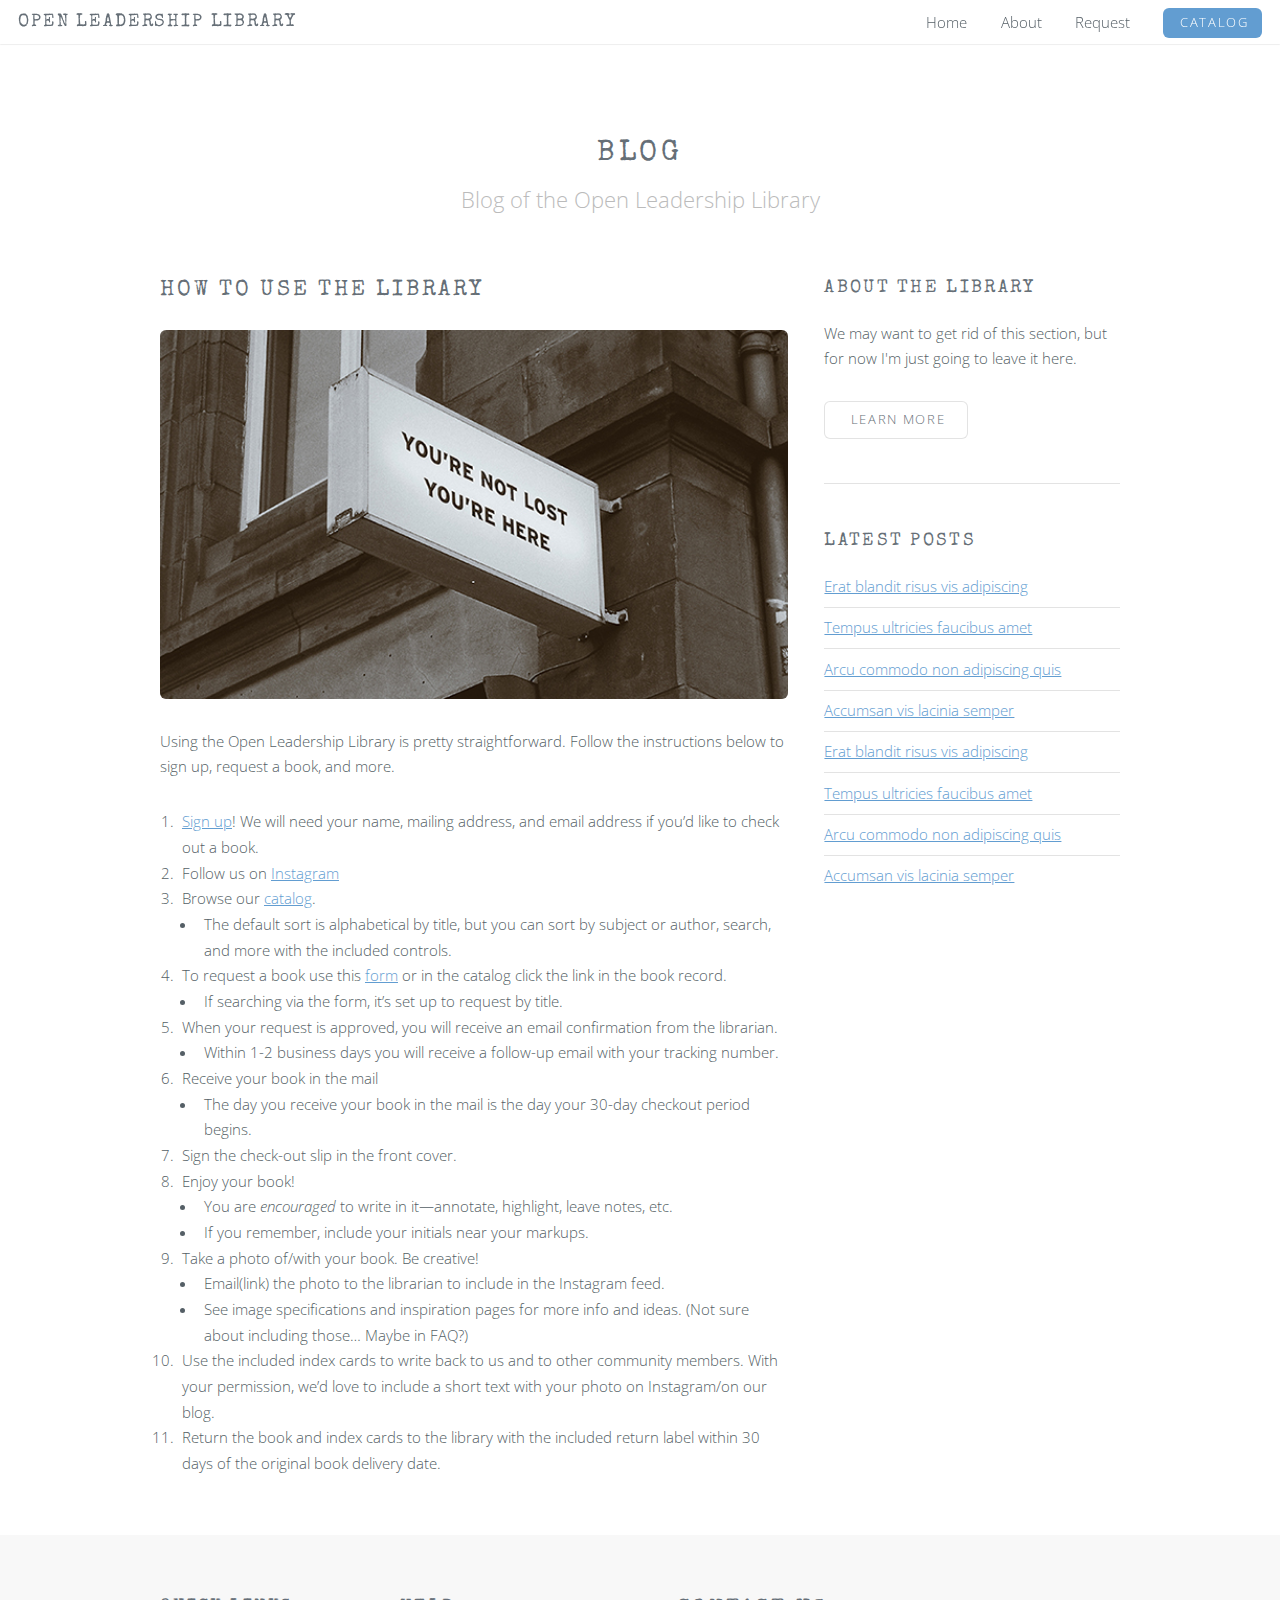
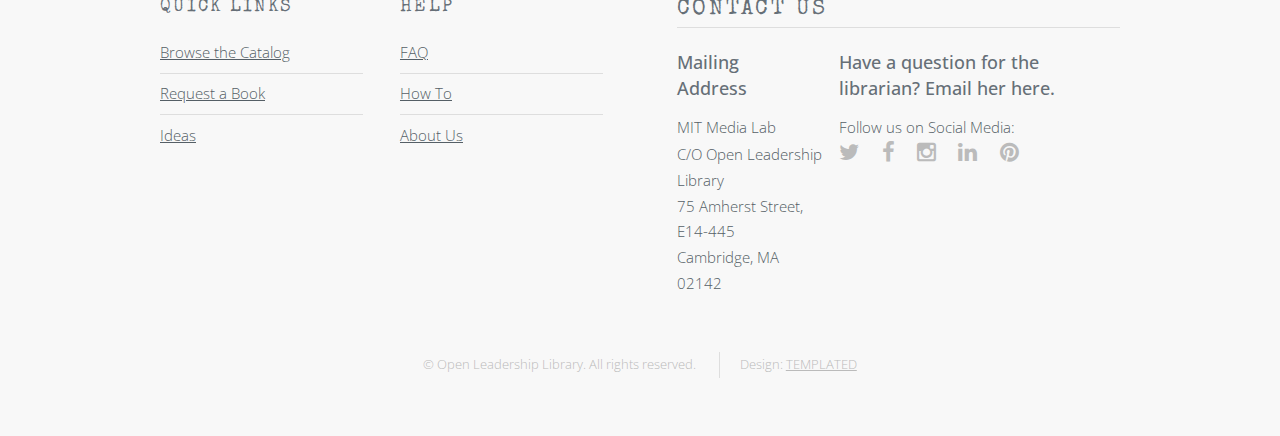
<file: how-to.html>
<!DOCTYPE HTML>
<!--
	Ion by TEMPLATED
	templated.co @templatedco
	Released for free under the Creative Commons Attribution 3.0 license (templated.co/license)
-->
<html>
	<head>
		<title>Open Leadership Library: How To</title>
		<meta http-equiv="content-type" content="text/html; charset=utf-8" />
		<meta name="description" content="" />
		<meta name="keywords" content="" />
		<!--[if lte IE 8]><script src="js/html5shiv.js"></script><![endif]-->
		<script src="js/jquery.min.js"></script>
		<script src="js/skel.min.js"></script>
		<script src="js/skel-layers.min.js"></script>
		<script src="js/init.js"></script>
		<noscript>
			<link rel="stylesheet" href="css/skel.css" />
			<link rel="stylesheet" href="css/style.css" />
			<link rel="stylesheet" href="css/style-xlarge.css" />
            <link href="https://fonts.googleapis.com/css?family=Open+Sans+Condensed:300|Special+Elite" rel="stylesheet">
		</noscript>
	</head>
	<body id="top">

		<!-- Header -->
			<header id="header" class="skel-layers-fixed">
				<h1><a href="index.html">Open Leadership Library</a></h1>
				<nav id="nav">
					<ul>
						<li><a href="index.html">Home</a></li>
						<li><a href="about.html">About</a></li>
						<!--	<li><a href="right-sidebar.html">Blog</a></li> -->
						<li><a href="checkout.html">Request</a></li>
						<li><a href="catalog.html" class="button special">Catalog</a></li>
					</ul>
				</nav>
			</header>

		<!-- Main -->
			<section id="main" class="wrapper style1">
				<header class="major">
					<h2>Blog</h2>
					<p>Blog of the Open Leadership Library</p>
				</header>
				<div class="container">
					<div class="row">
						<div class="8u">
							<section>
								<h2>How To Use the Library</h2>
								<a href="#" class="image fit"><img src="images/not-lost.jpg" alt="" /></a>
								<p>Using the Open Leadership Library is pretty straightforward. Follow the instructions below to sign up, request a book, and more.</p>
                        
                        
                            <ol>
                                <li><a href="sign-up.html">Sign up</a>! We will need your name, mailing address, and email address if you’d like to check out a book.</li>
                                <li>Follow us on <a href="https://www.instagram.com/openleadershipbooks/">Instagram</a></li>
                                <li>Browse our <a href="/catalog.html">catalog</a>. 
                                    <ul>
                                        <li>The default sort is alphabetical by title, but you can sort by subject or author, search, and more with the included controls.</li>
                                    </ul></li>    
                                <li>To request a book use this <a href="checkout.html">form</a> or in the catalog click the link in the book record.
                                    <ul style="margin-bottom: none;">
                                        <li>If searching via the form, it’s set up to request by title.</li>
                                    </ul></li>
                                <li>When your request is approved, you will receive an email confirmation from the librarian. 
                                    <ul class="small">
                                        <li>Within 1-2 business days you will receive a follow-up email with your tracking number.</li>
                                    </ul>
                                </li>    
                                <li>Receive your book in the mail
                                <ul><li>The day you receive your book in the mail is the day your 30-day checkout period begins.</li></ul></li>
                                <li>Sign the check-out slip in the front cover.</li>
                                <li>Enjoy your book! 
                                    <ul><li>You are <em>encouraged</em> to write in it—annotate, highlight, leave notes, etc.</li> 
                                        <li>If you remember, include your initials near your markups. </li>
                                    </ul></li>    
                                <li>Take a photo of/with your book. Be creative! 
                                    <ul><li>Email(link) the photo to the librarian to include in the Instagram feed.</li> 
                                        <li>See image specifications and inspiration pages for more info and ideas. (Not sure about including those… Maybe in FAQ?)</li>
                                    </ul></li>
                                <li>Use the included index cards to write back to us and to other community members. With your permission, we’d love to include a short text with your photo on Instagram/on our blog. </li>
                                <li>Return the book and index cards to the library with the included return label within 30 days of the original book delivery date.</li>
                        
                            </ol>
							</section>
						</div>
						<div class="4u">
							<section>
								<h3>About the Library</h3>
								<p>We may want to get rid of this section, but for now I'm just going to leave it here.</p>
								<ul class="actions">
									<li><a href="/about.html" class="button alt">Learn More</a></li>
								</ul>
							</section>
							<hr />
							<section>
								<h3>Latest Posts</h3>
								<ul class="alt">
									<li><a href="#">Erat blandit risus vis adipiscing</a></li>
									<li><a href="#">Tempus ultricies faucibus amet</a></li>
									<li><a href="#">Arcu commodo non adipiscing quis</a></li>
									<li><a href="#">Accumsan vis lacinia semper</a></li>
									<li><a href="#">Erat blandit risus vis adipiscing</a></li>
									<li><a href="#">Tempus ultricies faucibus amet</a></li>
									<li><a href="#">Arcu commodo non adipiscing quis</a></li>
									<li><a href="#">Accumsan vis lacinia semper</a></li>
								</ul>
							</section>
						</div>
					</div>
				</div>
			</section>

		<!-- Footer -->
			<footer id="footer">
				<div class="container">
					<div class="row double">
						<div class="6u">
							<div class="row collapse-at-2">
								<div class="6u">
									<h3>Quick Links</h3>
									<ul class="alt">
										<li><a href="catalog.html">Browse the Catalog</a></li>
										<li><a href="checkout.html">Request a Book</a></li>
										<!-- <li><a href="sign-up.html">Sign Up</a></li> -->
										<li><a href="#">Ideas</a></li>
									</ul>
								</div>
								<div class="6u">
									<h3>Help</h3>
									<ul class="alt">
										<li><a href="faq.html">FAQ</a></li>
										<li><a href="how-to.html">How To</a></li>
										<li><a href="about.html">About Us</a></li>
									</ul>
								</div>
							</div>
						</div>
						<div class="6u">
							<h2 class="underline">Contact Us</h2>
                            <table>
                                <tr>
                                    <th style="padding-left: 0; font-size: 1.2em;">Mailing Address</th>
                                <th style="padding-left: 1em; font-size: 1.2em;">Have a question for the librarian? Email her here.</th>    
                                </tr>
                                <tr>
                                    <td>MIT Media Lab</td>
                                    <td style="padding-left: 1.2em">Follow us on Social Media:</td>
                                </tr>
                                <tr>
                                    <td>C/O Open Leadership Library</td>
                                    <td style="padding-left: 1.2em"><ul class="icons" style="margin-bottom: 0;">
								<li><a href="#" class="icon fa-twitter"><span class="label">Twitter</span></a></li>
								<li><a href="#" class="icon fa-facebook"><span class="label">Facebook</span></a></li>
								<li><a href="#" class="icon fa-instagram"><span class="label">Instagram</span></a></li>
								<li><a href="#" class="icon fa-linkedin"><span class="label">LinkedIn</span></a></li>
								<li><a href="#" class="icon fa-pinterest"><span class="label">Pinterest</span></a></li>
							</ul></td>
                                </tr>
                                <tr>
                                    <td>75 Amherst Street, E14-445</td>
                                </tr>
                                <tr>
                                    <td>Cambridge, MA 02142</td>
                                </tr>
                            </table>  
						</div>
					</div>
					<ul class="copyright">
						<li>&copy; Open Leadership Library. All rights reserved.</li>
						<li>Design: <a href="http://templated.co">TEMPLATED</a></li>
					</ul>
				</div>
			</footer>

	</body>
</html>
</file>
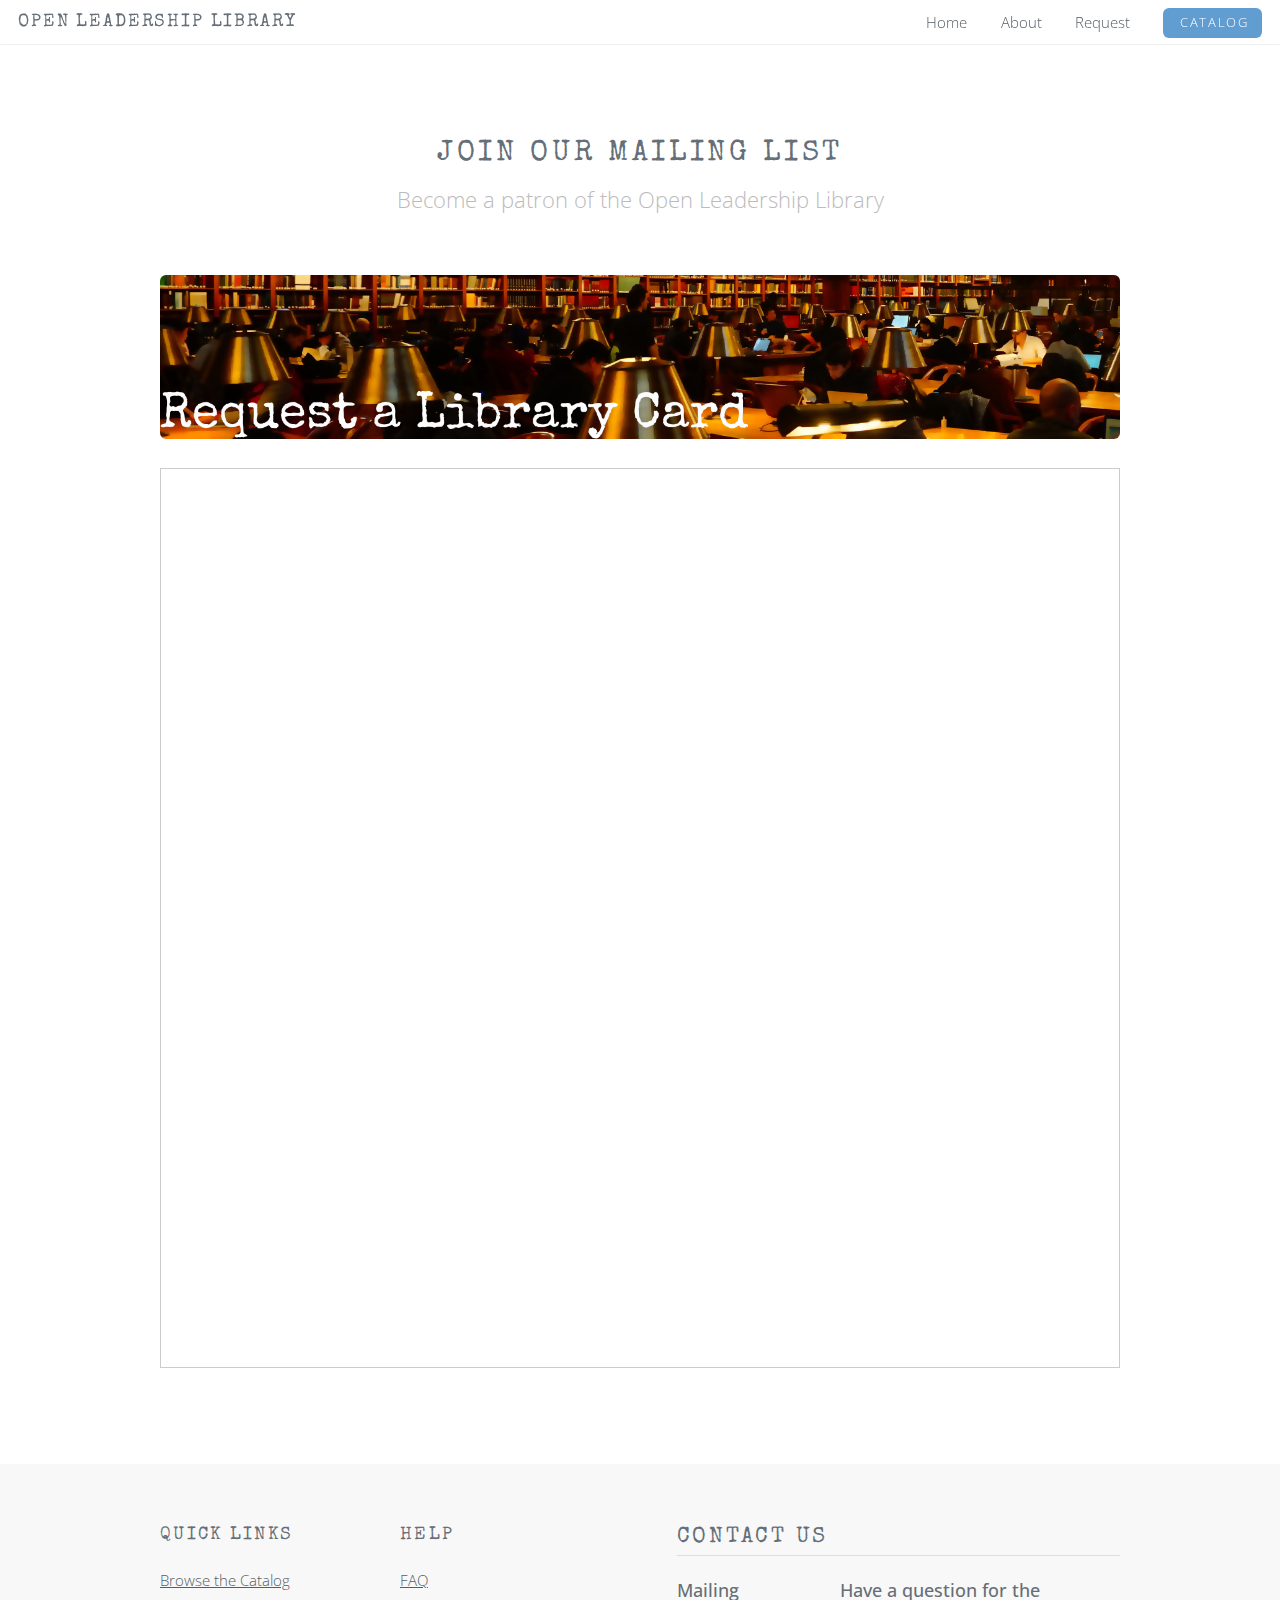
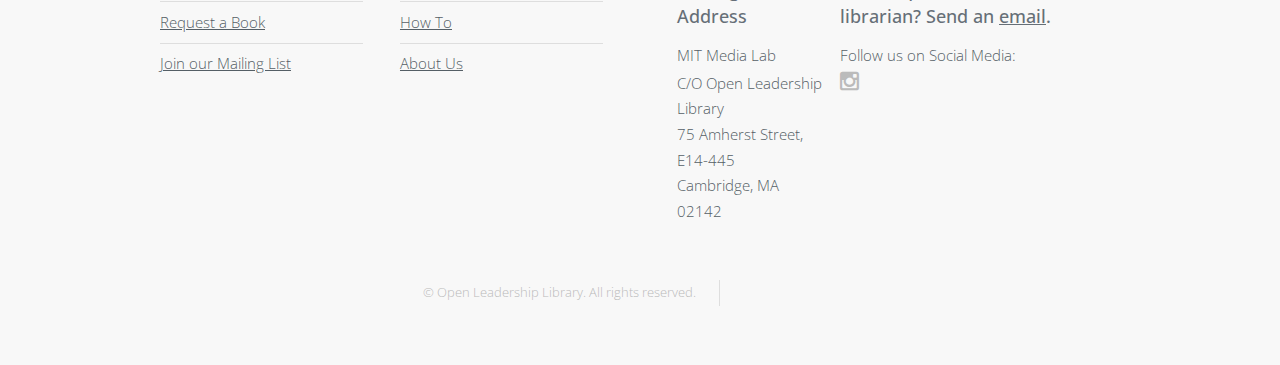
<file: sign-up.html>
<!DOCTYPE HTML>
<!--
	Ion by TEMPLATED
	templated.co @templatedco
	Released for free under the Creative Commons Attribution 3.0 license (templated.co/license)
-->
<html>
	<head>
		<title>Open Leadership Library: Sign Up</title>
		<meta http-equiv="content-type" content="text/html; charset=utf-8" />
		<meta name="description" content="" />
		<meta name="keywords" content="" />
		<!--[if lte IE 8]><script src="js/html5shiv.js"></script><![endif]-->
		<script src="js/jquery.min.js"></script>
		<script src="js/skel.min.js"></script>
		<script src="js/skel-layers.min.js"></script>
		<script src="js/init.js"></script>
		<noscript>
			<link rel="stylesheet" href="css/skel.css" />
			<link rel="stylesheet" href="css/style.css" />
			<link rel="stylesheet" href="css/style-xlarge.css" />
            <link href="https://fonts.googleapis.com/css?family=Open+Sans+Condensed:300|Special+Elite" rel="stylesheet">
		</noscript>
	</head>
	<body id="top">

		<!-- Header -->
					<header id="header" class="skel-layers-fixed">
				<h1><a href="index.html">Open Leadership Library</a></h1>
				<nav id="nav">
					<ul>
						<li><a href="index.html">Home</a></li>
						<li><a href="about.html">About</a></li>
						<!--	<li><a href="right-sidebar.html">Blog</a></li> -->
						<li><a href="checkout.html">Request</a></li>
						<li><a href="catalog.html" class="button special">Catalog</a></li>
					</ul>
				</nav>
			</header>

		<!-- Main -->
			<section id="main" class="wrapper style1">
				<header class="major">
					<h2>Join our Mailing List</h2>
					<p>Become a patron of the Open Leadership Library</p>
				</header>
				<div class="container">
					<section>
						<a href="#" class="image fit"><img src="images/library-card" alt="" /></a>
						<p><iframe class="airtable-embed" src="https://airtable.com/embed/shrkpGNhHS4JBdOqG?backgroundColor=orange" frameborder="0" onmousewheel="" width="100%" height="900" style="background: transparent; border: 1px solid #ccc;"></iframe></p>
					</section>
                </div>
        </section>
	
        <!-- Footer -->
		<footer id="footer">
				<div class="container">
					<div class="row double">
						<div class="6u">
							<div class="row collapse-at-2">
								<div class="6u">
									<h3>Quick Links</h3>
									<ul class="alt">
										<li><a href="catalog.html">Browse the Catalog</a></li>
										<li><a href="checkout.html">Request a Book</a></li>
										<!-- <li><a href="sign-up.html">Sign Up</a></li> -->
										<li><a href="sign-up.html">Join our Mailing List</a></li>
									</ul>
								</div>
								<div class="6u">
									<h3>Help</h3>
									<ul class="alt">
										<li><a href="faq.html">FAQ</a></li>
										<li><a href="how-to.html">How To</a></li>
										<li><a href="about.html">About Us</a></li>
									</ul>
								</div>
							</div>
						</div>
						<div class="6u">
							<h2 class="underline">Contact Us</h2>
                            <table>
                                <tr>
                                    <th style="padding-left: 0; font-size: 1.2em;">Mailing Address</th>
                                <th style="padding-left: 1em; font-size: 1.2em;">Have a question for the librarian? Send an <a href="mailto:medialablearning@gmail.com">email</a>.</th>    
                                </tr>
                                <tr>
                                    <td>MIT Media Lab</td>
                                    <td style="padding-left: 1.2em">Follow us on Social Media:</td>
                                </tr>
                                <tr>
                                    <td>C/O Open Leadership Library</td>
                                    <td style="padding-left: 1.2em"><ul class="icons" style="margin-bottom: 0;">
                                <li><a href="https://www.instagram.com/openleadershipbooks/" class="icon fa-instagram"><span class="label">Instagram</span></a></li>
								<!--<li><a href="#" class="icon fa-twitter"><span class="label">Twitter</span></a></li>
								<li><a href="#" class="icon fa-pinterest"><span class="label">Pinterest</span></a></li>-->
							</ul></td>
                                </tr>
                                <tr>
                                    <td>75 Amherst Street, E14-445</td>
                                </tr>
                                <tr>
                                    <td>Cambridge, MA 02142</td>
                                </tr>
                            </table>  
						</div>
					</div>
					<ul class="copyright">
						<li>&copy; Open Leadership Library. All rights reserved.</li>
						<li style="color:#f8f8f8;">Design: <a href="http://templated.co">TEMPLATED</a></li>
					</ul>
				</div>
			</footer>

	</body>
</html>
</file>
<file: css/style-xlarge.css>
/*
	Ion by TEMPLATED
	templated.co @templatedco
	Released for free under the Creative Commons Attribution 3.0 license (templated.co/license)
*/

/* Basic */

	body, input, select, textarea {
		font-size: 12pt;
	}

/* Banner */

	#banner {
		padding: 9em 0;
	}
</file>
<file: css/skel.css>
/* Resets (http://meyerweb.com/eric/tools/css/reset/ | v2.0 | 20110126 | License: none (public domain)) */

	html,body,div,span,applet,object,iframe,h1,h2,h3,h4,h5,h6,p,blockquote,pre,a,abbr,acronym,address,big,cite,code,del,dfn,em,img,ins,kbd,q,s,samp,small,strike,strong,sub,sup,tt,var,b,u,i,center,dl,dt,dd,ol,ul,li,fieldset,form,label,legend,table,caption,tbody,tfoot,thead,tr,th,td,article,aside,canvas,details,embed,figure,figcaption,footer,header,hgroup,menu,nav,output,ruby,section,summary,time,mark,audio,video{margin:0;padding:0;border:0;font-size:100%;font:inherit;vertical-align:baseline;}article,aside,details,figcaption,figure,footer,header,hgroup,menu,nav,section{display:block;}body{line-height:1;}ol,ul{list-style:none;}blockquote,q{quotes:none;}blockquote:before,blockquote:after,q:before,q:after{content:'';content:none;}table{border-collapse:collapse;border-spacing:0;}body{-webkit-text-size-adjust:none}

/* Box Model */

	*, *:before, *:after {
		-moz-box-sizing: border-box;
		-webkit-box-sizing: border-box;
		box-sizing: border-box;
	}

/* Container */

	body {
		/* min-width: (containers) */
		min-width: 1200px;
	}

	.container {
		margin-left: auto;
		margin-right: auto;
		
		/* width: (containers) */
		width: 1200px;
	}

	/* Modifiers */
	
		.container.small {
			/* width: (containers) * 0.75; */
			width: 900px;
		}

		.container.big {
			width: 100%;

			/* max-width: (containers) * 1.25; */
			max-width: 1500px;

			/* min-width: (containers); */
			min-width: 1200px;
		}

/* Grid */

	.\31 2u { width: 100% }
	.\31 1u { width: 91.6666666667% }
	.\31 0u { width: 83.3333333333% }
	.\39 u { width: 75% }
	.\38 u { width: 66.6666666667% }
	.\37 u { width: 58.3333333333% }
	.\36 u { width: 50% }
	.\35 u { width: 41.6666666667% }
	.\34 u { width: 33.3333333333% }
	.\33 u { width: 25% }
	.\32 u { width: 16.6666666667% }
	.\31 u { width: 8.3333333333% }
	.\-11u { margin-left: 91.6666666667% }
	.\-10u { margin-left: 83.3333333333% }
	.\-9u { margin-left: 75% }
	.\-8u { margin-left: 66.6666666667% }
	.\-7u { margin-left: 58.3333333333% }
	.\-6u { margin-left: 50% }
	.\-5u { margin-left: 41.6666666667% }
	.\-4u { margin-left: 33.3333333333% }
	.\-3u { margin-left: 25% }
	.\-2u { margin-left: 16.6666666667% }
	.\-1u { margin-left: 8.3333333333% }

	/* Rows */

		.row > * {
			float: left;
		}

		.row:after {
			content: '';
			display: block;
			clear: both;
			height: 0;
		}

		.row:first-child > * {
			padding-top: 0 !important;
		}

		.row.uniform > * > :first-child {
			margin-top: 0;
		}

		.row.uniform > * > :last-child {
			margin-bottom: 0;
		}

		/* Normal */

			.row > * {
				/* padding-left: (gutters.vertical) */
				padding-left: 4em;
			}

			.row + .row > * {
				/* padding: (gutters.horizontal) 0 0 (gutters.vertical) */
				padding: 0 0 0 4em;
			}

			.row {
				/* margin-left: -(gutters.vertical) */
				margin-left: -4em;
			}

			.row + .row.uniform > * {
				/* padding: (gutters.vertical) 0 0 (gutters.vertical) */
				padding: 4em 0 0 4em;
			}

		/* Flush */

			.row.flush > * {
				padding-left: 0;
			}

			.row + .row.flush > * {
				padding: 0;
			}

			.row.flush {
				margin-left: 0;
			}

			.row + .row.uniform.flush > * {
				padding: 0;
			}

		/* Quarter */

			.row.quarter > * {
				/* padding-left: (gutters.vertical * 0.25) */
				padding-left: 1em;
			}

			.row + .row.quarter > * {
				/* padding: (gutters.horizontal * 0.25) 0 0 (gutters.vertical * 0.25) */
				padding: 0 0 0 1em;
			}

			.row.quarter {
				/* margin-left: -(gutters.vertical * 0.25) */
				margin-left: -1em;
			}

			.row + .row.uniform.quarter > * {
				/* padding: (gutters.vertical * 0.25) 0 0 (gutters.vertical * 0.25) */
				padding: 1em 0 0 1em;
			}

		/* Half */

			.row.half > * {
				/* padding-left: (gutters.vertical * 0.5) */
				padding-left: 2em;
			}

			.row + .row.half > * {
				/* padding: (gutters.horizontal * 0.5) 0 0 (gutters.vertical * 0.5) */
				padding: 0 0 0 2em;
			}

			.row.half {
				/* margin-left: -(gutters.vertical * 0.5) */
				margin-left: -2em;
			}

			.row + .row.uniform.half > * {
				/* padding: (gutters.vertical * 0.5) 0 0 (gutters.vertical * 0.5) */
				padding: 2em 0 0 2em;
			}

		/* One and (a) Half */

			.row.oneandhalf > * {
				/* padding-left: (gutters.vertical * 1.5) */
				padding-left: 6em;
			}

			.row + .row.oneandhalf > * {
				/* padding: (gutters.horizontal * 1.5) 0 0 (gutters.vertical * 1.5) */
				padding: 0 0 0 6em;
			}

			.row.oneandhalf {
				/* margin-left: -(gutters.vertical * 1.5) */
				margin-left: -6em;
			}

			.row + .row.uniform.oneandhalf > * {
				/* padding: (gutters.vertical * 1.5) 0 0 (gutters.vertical * 1.5) */
				padding: 6em 0 0 6em;
			}

		/* Double */

			.row.double > * {
				/* padding-left: (gutters.vertical * 2) */
				padding-left: 8em;
			}

			.row + .row.double > * {
				/* padding: (gutters.horizontal * 2) 0 0 (gutters.vertical * 2) */
				padding: 0 0 0 8em;
			}

			.row.double {
				/* margin-left: -(gutters.vertical * 2) */
				margin-left: -8em;
			}

			.row + .row.uniform.double > * {
				/* padding: (gutters.vertical * 2) 0 0 (gutters.vertical * 2) */
				padding: 8em 0 0 8em;
			}
</file>
<file: css/style.css>
@charset "UTF-8";
@import url(font-awesome.min.css);
@import url('https://fonts.googleapis.com/css?family=Open+Sans+Condensed:300|Special+Elite');

/*
	Ion by TEMPLATED
	templated.co @templatedco
	Released for free under the Creative Commons Attribution 3.0 license (templated.co/license)
*/

/* Basic */

	body {
		background: #fff;
	}

	body, input, select, textarea {
		color: #555f66;
		font-family: 'Open Sans Condensed', sans-serif;
		font-size: 14pt;
		font-weight: 300;
		line-height: 1.75em;
	}

	a {
		color: #629DD1;
		text-decoration: underline;
	}

		a:hover {
			text-decoration: none;
		}

	strong, b {
		font-weight: 700;
	}

	em, i {
		font-style: italic;
	}

	p {
        font-family: 'Open Sans Condensed', sans-serif;
		margin: 0 0 2em 0;
	}

	h1, h2, h3, h4, h5, h6 {
		color: #666f77;
        font-family: 'Special Elite', cursive;
		font-weight: 300;
		line-height: 1em;
		margin: 0 0 1em 0;
		text-transform: uppercase;
		letter-spacing: 0.125em;
	}

		h1 a, h2 a, h3 a, h4 a, h5 a, h6 a {
			color: inherit;
			text-decoration: none;
		}

	h2 {
		font-size: 1.5em;
		line-height: 1.5em;
	}

.underline {
    border-bottom: solid 1px rgba(144, 144, 144, 0.25);
}

	h3 {
		font-size: 1.25em;
		line-height: 1.5em;
	}

	h4 {
		font-size: 1em;
		line-height: 1.5em;
	}

	h5 {
		font-size: 0.9em;
		line-height: 1.5em;
	}

	h6 {
		font-size: 0.7em;
		line-height: 1.5em;
	}

	sub {
		font-size: 0.8em;
		position: relative;
		top: 0.5em;
	}

	sup {
		font-size: 0.8em;
		position: relative;
		top: -0.5em;
	}

	hr {
		border: 0;
		border-bottom: solid 1px rgba(144, 144, 144, 0.25);
		margin: 3em 0;
	}

		hr.major {
			margin: 2em 0 5em 0;
		}

	blockquote {
		border-left: solid 4px rgba(144, 144, 144, 0.25);
		font-style: italic;
		margin: 0 0 2em 0;
		padding: 0.5em 0 0.5em 2em;
	}

	code {
		background: rgba(144, 144, 144, 0.075);
		border-radius: 6px;
		border: solid 1px rgba(144, 144, 144, 0.25);
		font-family: "Courier New", monospace;
		font-size: 0.9em;
		margin: 0 0.25em;
		padding: 0.25em 0.65em;
	}

	pre {
		-webkit-overflow-scrolling: touch;
		font-family: "Courier New", monospace;
		font-size: 0.9em;
		margin: 0 0 2em 0;
		overflow-x: auto;
	}

		pre code {
			display: block;
			line-height: 1.75em;
			padding: 1em 1.5em;
		}

	.align-left {
		text-align: left;
	}

	.align-center {
		text-align: center;
	}

	.align-right {
		text-align: right;
	}

    small {
        font-size: 0.9em;
}

/* Section/Article */

	section.special, article.special {
		text-align: center;
	}

	header p {
		color: #bbb;
		position: relative;
		margin: 0 0 1.5em 0;
	}

	header h2 + p {
		font-size: 1.25em;
		margin-top: -1em;
		line-height: 1.5em;
	}

	header h3 + p {
		font-size: 1.1em;
		margin-top: -0.85em;
		line-height: 1.5em;
	}

	header h4 + p,
	header h5 + p,
	header h6 + p {
		font-size: 0.9em;
		margin-top: -0.75em;
		line-height: 1.5em;
	}

	header.major {
		text-align: center;
		margin: 0 0 4em 0;
	}

		header.major h2 {
			font-size: 2em;
		}

		header.major h2 + p {
			font-size: 1.5em;
			margin: -1em 0 2em 0;
		}

/* Form */

	form {
		margin: 0 0 2em 0;
	}

	label {
		color: #666f77;
		display: block;
		font-size: 0.9em;
		font-weight: 500;
		margin: 0 0 1em 0;
	}

	input[type="text"],
	input[type="password"],
	input[type="email"],
	select,
	textarea {
		-moz-appearance: none;
		-webkit-appearance: none;
		-o-appearance: none;
		-ms-appearance: none;
		appearance: none;
		background: rgba(144, 144, 144, 0.075);
		border-radius: 6px;
		border: none;
		border: solid 1px rgba(144, 144, 144, 0.25);
		color: inherit;
		display: block;
		outline: 0;
		padding: 0 1em;
		text-decoration: none;
		width: 100%;
	}

		input[type="text"]:invalid,
		input[type="password"]:invalid,
		input[type="email"]:invalid,
		select:invalid,
		textarea:invalid {
			box-shadow: none;
		}

		input[type="text"]:focus,
		input[type="password"]:focus,
		input[type="email"]:focus,
		select:focus,
		textarea:focus {
			border-color: #629DD1;
			box-shadow: 0 0 0 1px #629DD1;
		}

	.select-wrapper {
		text-decoration: none;
		display: block;
		position: relative;
	}

		.select-wrapper:before {
			content: "";
			-moz-osx-font-smoothing: grayscale;
			-webkit-font-smoothing: antialiased;
			font-family: FontAwesome;
			font-style: normal;
			font-weight: normal;
			text-transform: none !important;
		}

		.select-wrapper:before {
			color: rgba(144, 144, 144, 0.25);
			display: block;
			height: 2.75em;
			line-height: 2.75em;
			pointer-events: none;
			position: absolute;
			right: 0;
			text-align: center;
			top: 0;
			width: 2.75em;
		}

		.select-wrapper select::-ms-expand {
			display: none;
		}

	input[type="text"],
	input[type="password"],
	input[type="email"],
	select {
		height: 2.75em;
	}

	textarea {
		padding: 0.75em 1em;
	}

	input[type="checkbox"],
	input[type="radio"] {
		-moz-appearance: none;
		-webkit-appearance: none;
		-o-appearance: none;
		-ms-appearance: none;
		appearance: none;
		display: block;
		float: left;
		margin-right: -2em;
		opacity: 0;
		width: 1em;
		z-index: -1;
	}

		input[type="checkbox"] + label,
		input[type="radio"] + label {
			text-decoration: none;
			color: #555f66;
			cursor: pointer;
			display: inline-block;
			font-size: 1em;
			font-weight: 300;
			padding-left: 2.4em;
			padding-right: 0.75em;
			position: relative;
		}

			input[type="checkbox"] + label:before,
			input[type="radio"] + label:before {
				-moz-osx-font-smoothing: grayscale;
				-webkit-font-smoothing: antialiased;
				font-family: FontAwesome;
				font-style: normal;
				font-weight: normal;
				text-transform: none !important;
			}

			input[type="checkbox"] + label:before,
			input[type="radio"] + label:before {
				background: rgba(144, 144, 144, 0.075);
				border-radius: 6px;
				border: solid 1px rgba(144, 144, 144, 0.25);
				content: '';
				display: inline-block;
				height: 1.65em;
				left: 0;
				line-height: 1.58125em;
				position: absolute;
				text-align: center;
				top: 0;
				width: 1.65em;
			}

		input[type="checkbox"]:checked + label:before,
		input[type="radio"]:checked + label:before {
			background: #192024;
			border-color: #192024;
			color: #ffffff;
			content: '\f00c';
		}

		input[type="checkbox"]:focus + label:before,
		input[type="radio"]:focus + label:before {
			border-color: #629DD1;
			box-shadow: 0 0 0 1px #629DD1;
		}

	input[type="checkbox"] + label:before {
		border-radius: 6px;
	}

	input[type="radio"] + label:before {
		border-radius: 100%;
	}

	::-webkit-input-placeholder {
		color: #bbb !important;
		opacity: 1.0;
	}

	:-moz-placeholder {
		color: #bbb !important;
		opacity: 1.0;
	}

	::-moz-placeholder {
		color: #bbb !important;
		opacity: 1.0;
	}

	:-ms-input-placeholder {
		color: #bbb !important;
		opacity: 1.0;
	}

	.formerize-placeholder {
		color: #bbb !important;
		opacity: 1.0;
	}

/* Box */

	.box {
		border-radius: 6px;
		border: solid 1px rgba(144, 144, 144, 0.25);
		margin-bottom: 2em;
		padding: 3em 2em;
	}

		.box > :last-child,
		.box > :last-child > :last-child,
		.box > :last-child > :last-child > :last-child {
			margin-bottom: 0;
		}

		.box.alt {
			border: 0;
			border-radius: 0;
			padding: 0;
		}

/* Icon */

	.icon {
		text-decoration: none;
		border-bottom: none;
		position: relative;
	}

		.icon:before {
			-moz-osx-font-smoothing: grayscale;
			-webkit-font-smoothing: antialiased;
			font-family: FontAwesome;
			font-style: normal;
			font-weight: normal;
			text-transform: none !important;
		}

		.icon > .label {
			display: none;
		}

		.icon.major {
			display: inline-block;
			margin: 0 0 1.25em 0;
			color: #ffffff;
			background: #629DD1;
			width: 3em;
			height: 3em;
			font-size: 2em;
			text-align: center;
			line-height: 3em;
			border-radius: 100%;
			box-shadow: 0 0 0 10px #fff, 0 0 0 11px rgba(144, 144, 144, 0.25);
		}

/* Image */

	.image {
		border-radius: 6px;
		border: 0;
		display: inline-block;
		position: relative;
	}

		.image img {
			border-radius: 6px;
			display: block;
		}

		.image.left {
			float: left;
			padding: 0 1.5em 1em 0;
			top: 0.25em;
		}

		.image.right {
			float: right;
			padding: 0 0 1em 1.5em;
			top: 0.25em;
		}

		.image.fit {
			display: block;
			margin: 0 0 2em 0;
			width: 100%;
		}

			.image.fit img {
				display: block;
				width: 100%;
			}

/* List */

	ol {
		list-style: decimal;
		
		padding-left: 1.25em;
	}

		ol li {
			padding-left: 0.25em;
		}

	ul {
		list-style: disc;
		
		padding-left: 1em;
	}

		ul li {
			padding-left: 0.5em;
		}

		ul.alt {
			list-style: none;
			padding-left: 0;
		}

			ul.alt li {
				border-top: solid 1px rgba(144, 144, 144, 0.25);
				padding: 0.5em 0;
			}

				ul.alt li:first-child {
					border-top: 0;
					padding-top: 0;
				}

		ul.icons {
			cursor: default;
			list-style: none;
			padding-left: 0;
		}

			ul.icons li {
				display: inline-block;
				padding: 0 1.25em 0 0;
			}

				ul.icons li:last-child {
					padding-right: 0;
				}

				ul.icons li .icon:before {
					font-size: 1.5em;
				}

		ul.actions {
			cursor: default;
			list-style: none;
			padding-left: 0;
		}

			ul.actions li {
				display: inline-block;
				padding: 0 1em 0 0;
				vertical-align: middle;
			}

				ul.actions li:last-child {
					padding-right: 0;
				}

			ul.actions.small li {
				padding: 0 0.5em 0 0;
			}

			ul.actions.vertical li {
				display: block;
				padding: 1em 0 0 0;
			}

				ul.actions.vertical li:first-child {
					padding-top: 0;
				}

				ul.actions.vertical li > * {
					margin-bottom: 0;
				}

			ul.actions.vertical.small li {
				padding: 0.5em 0 0 0;
			}

				ul.actions.vertical.small li:first-child {
					padding-top: 0;
				}

			ul.actions.fit {
				display: table;
				margin-left: -1em;
				padding: 0;
				table-layout: fixed;
				width: calc(100% + 1em);
			}

				ul.actions.fit li {
					display: table-cell;
					padding: 0 0 0 1em;
				}

					ul.actions.fit li > * {
						margin-bottom: 0;
					}

				ul.actions.fit.small {
					margin-left: -0.5em;
					width: calc(100% + 0.5em);
				}

					ul.actions.fit.small li {
						padding: 0 0 0 0.5em;
					}

	dl {
		margin: 0 0 2em 0;
	}

/* Table */

	.table-wrapper {
		-webkit-overflow-scrolling: touch;
		overflow-x: auto;
	}

	table {
		margin: 0 0 2em 0;
		width: 100%;
	}

		table tbody tr {
			border-left: 0;
			border-right: 0;
		}




		table th {
			color: #666f77;
			font-size: 0.9em;
			font-weight: 500;
			padding: 0 0.75em 0.75em 0.75em;
			text-align: left;
		}

		table thead {
			border-bottom: solid 2px rgba(144, 144, 144, 0.25);
		}

		table tfoot {
			border-top: solid 2px rgba(144, 144, 144, 0.25);
		}

		table.alt {
			border-collapse: separate;
		}

			table.alt tbody tr td {
				border: solid 1px rgba(144, 144, 144, 0.25);
				border-left-width: 0;
				border-top-width: 0;
			}

				table.alt tbody tr td:first-child {
					border-left-width: 1px;
				}

			table.alt tbody tr:first-child td {
				border-top-width: 1px;
			}

			table.alt thead {
				border-bottom: 0;
			}

			table.alt tfoot {
				border-top: 0;
			}

/* Button */

	input[type="submit"],
	input[type="reset"],
	input[type="button"],
	.button {
		-moz-appearance: none;
		-webkit-appearance: none;
		-o-appearance: none;
		-ms-appearance: none;
		appearance: none;
		-moz-transition: background-color 0.2s ease-in-out, color 0.2s ease-in-out;
		-webkit-transition: background-color 0.2s ease-in-out, color 0.2s ease-in-out;
		-o-transition: background-color 0.2s ease-in-out, color 0.2s ease-in-out;
		-ms-transition: background-color 0.2s ease-in-out, color 0.2s ease-in-out;
		transition: background-color 0.2s ease-in-out, color 0.2s ease-in-out;
		background-color: #192024;
		border-radius: 6px;
		border: 0;
		color: #ffffff !important;
		cursor: pointer;
		display: inline-block;
		font-weight: 300;
		text-transform: uppercase;
		letter-spacing: 0.125em;
		font-size: 0.9em;
		height: 2.85em;
		line-height: 2.85em;
		padding: 0 1.75em;
		text-align: center;
		text-decoration: none;
		white-space: nowrap;
		text-indent: 0.25em;
	}

		input[type="submit"]:hover,
		input[type="reset"]:hover,
		input[type="button"]:hover,
		.button:hover {
			background-color: #232d33;
		}

		input[type="submit"]:active,
		input[type="reset"]:active,
		input[type="button"]:active,
		.button:active {
			background-color: #0f1315;
		}

		input[type="submit"].icon,
		input[type="reset"].icon,
		input[type="button"].icon,
		.button.icon {
			padding-left: 1.35em;
		}

			input[type="submit"].icon:before,
			input[type="reset"].icon:before,
			input[type="button"].icon:before,
			.button.icon:before {
				margin-right: 0.5em;
			}

		input[type="submit"].fit,
		input[type="reset"].fit,
		input[type="button"].fit,
		.button.fit {
			display: block;
			margin: 0 0 1em 0;
			width: 100%;
		}

		input[type="submit"].small,
		input[type="reset"].small,
		input[type="button"].small,
		.button.small {
			font-size: 0.7em;
		}

		input[type="submit"].big,
		input[type="reset"].big,
		input[type="button"].big,
		.button.big {
			font-size: 1.2em;
			height: 2.65em;
			line-height: 2.65em;
		}

		input[type="submit"].alt,
		input[type="reset"].alt,
		input[type="button"].alt,
		.button.alt {
			background-color: transparent;
			box-shadow: inset 0 0 0 1px rgba(144, 144, 144, 0.25);
			color: #666f77 !important;
		}

			input[type="submit"].alt:hover,
			input[type="reset"].alt:hover,
			input[type="button"].alt:hover,
			.button.alt:hover {
				background-color: rgba(144, 144, 144, 0.075);
			}

			input[type="submit"].alt:active,
			input[type="reset"].alt:active,
			input[type="button"].alt:active,
			.button.alt:active {
				background-color: rgba(144, 144, 144, 0.2);
			}

			input[type="submit"].alt.icon:before,
			input[type="reset"].alt.icon:before,
			input[type="button"].alt.icon:before,
			.button.alt.icon:before {
				color: #bbb;
			}

		input[type="submit"].special,
		input[type="reset"].special,
		input[type="button"].special,
		.button.special {
			background-color: #629DD1;
			color: #ffffff !important;
		}

			input[type="submit"].special:hover,
			input[type="reset"].special:hover,
			input[type="button"].special:hover,
			.button.special:hover {
				background-color: #76a9d7;
			}

			input[type="submit"].special:active,
			input[type="reset"].special:active,
			input[type="button"].special:active,
			.button.special:active {
				background-color: #4e91cb;
			}

		input[type="submit"].disabled, input[type="submit"]:disabled,
		input[type="reset"].disabled,
		input[type="reset"]:disabled,
		input[type="button"].disabled,
		input[type="button"]:disabled,
		.button.disabled,
		.button:disabled {
			background-color: #555f66 !important;
			box-shadow: inset 0 -0.15em 0 0 rgba(0, 0, 0, 0.15);
			color: #fff !important;
			cursor: default;
			opacity: 0.25;
		}

/* Wrapper */

	.wrapper {
		padding: 6em 0 4em 0;
	}

		.wrapper.style1 {
			background: #fff;
			color: #555f66;
		}

		.wrapper.style2 {
			background: #192024;
			color: #c5c7c8;
		}

			.wrapper.style2 h2, .wrapper.style2 h3, .wrapper.style2 h4, .wrapper.style2 h5, .wrapper.style2 h6 {
				color: #ffffff;
			}

			.wrapper.style2 header p {
				color: #a3a5a7;
			}

			.wrapper.style2 .button.alt {
				box-shadow: inset 0 0 0 1px rgba(144, 144, 144, 0.75);
				color: #ffffff !important;
			}

				.wrapper.style2 .button.alt:hover {
					background-color: rgba(144, 144, 144, 0.275);
				}

				.wrapper.style2 .button.alt:active {
					background-color: rgba(144, 144, 144, 0.4);
				}

				.wrapper.style2 .button.alt.icon:before {
					color: #a3a5a7;
				}

/* Header */

	#skel-layers-wrapper {
		padding-top: 3em;
	}

	#header {
		background: #fff;
		color: #555f66;
		cursor: default;
		height: 3em;
		left: 0;
		line-height: 3em;
		position: fixed;
		top: 0;
		width: 100%;
		z-index: 10000;
		box-shadow: 0 0 0.1em 0 rgba(0, 0, 0, 0.25);
	}

		#header h1 {
			color: #666f77;
			font-weight: 500;
			height: inherit;
			left: 1.25em;
			line-height: inherit;
			margin: 0;
			padding: 0;
			position: absolute;
			top: 0;
		}

			#header h1 a {
				font-size: 1.25em;
			}

		#header nav {
			height: inherit;
			line-height: inherit;
			position: absolute;
			right: 1.25em;
			top: 0;
			vertical-align: middle;
		}

			#header nav > ul {
				list-style: none;
				margin: 0;
				padding-left: 0;
			}

				#header nav > ul > li {
					border-radius: 6px;
					display: inline-block;
					margin-left: 2em;
					padding-left: 0;
				}

					#header nav > ul > li a {
						-moz-transition: color 0.2s ease-in-out;
						-webkit-transition: color 0.2s ease-in-out;
						-o-transition: color 0.2s ease-in-out;
						-ms-transition: color 0.2s ease-in-out;
						transition: color 0.2s ease-in-out;
						color: #555f66;
						display: inline-block;
						text-decoration: none;
					}

						#header nav > ul > li a:hover {
							color: #629DD1;
						}

					#header nav > ul > li:first-child {
						margin-left: 0;
					}

					#header nav > ul > li .button {
						height: 2.25em;
						line-height: 2.25em;
						margin-bottom: 0;
						padding: 0 1em;
						position: relative;
						top: -0.075em;
						vertical-align: middle;
					}

		#header .container {
			position: relative;
		}

			#header .container h1 {
				left: 0;
			}

			#header .container nav {
				right: 0;
			}

/* Banner */

	#banner {
		background-color: #666666;
		background-image: url("../images/float%20book.jpg");
		background-size: cover;
		background-position: center center;
		background-repeat: no-repeat;
		color: #d8d8d8;
		padding: 14em 0;
		text-align: center;
		position: relative;
	}

		#banner:before {
			content: '';
			position: absolute;
			left: 0;
			top: 0;
			width: 100%;
			height: 100%;
			background: rgba(64, 72, 80, 0.25);
		}

		#banner .inner {
			position: relative;
			z-index: 1;
		}

			#banner .inner :last-child {
				margin-bottom: 0;
			}

		#banner h2, #banner h3, #banner h4, #banner h5, #banner h6 {
			color: #ffffff;
		}

		#banner .button.alt {
			box-shadow: inset 0 0 0 1px rgba(144, 144, 144, 0.75);
			color: #ffffff !important;
		}

			#banner .button.alt:hover {
				background-color: rgba(144, 144, 144, 0.275);
			}

			#banner .button.alt:active {
				background-color: rgba(144, 144, 144, 0.4);
			}

			#banner .button.alt.icon:before {
				color: #c1c1c1;
			}

		#banner .button {
			min-width: 12em;
		}

		#banner h2 {
			font-size: 3.5em;
			line-height: 1em;
			margin: 0 0 0.5em 0;
			padding: 0;
		}

		#banner p {
			font-size: 1.5em;
			margin-bottom: 2em;
		}

			#banner p a {
				color: #ffffff;
				text-decoration: none;
			}

/* Footer */

	#footer {
		background: #f8f8f8;
		padding: 4em 0 6em 0;
	}

		#footer a {
			color: inherit;
		}

		#footer .copyright {
			color: #bbb;
			font-size: 0.9em;
			margin: 2em 0 0 0;
			padding: 0;
			text-align: center;
		}

			#footer .copyright li {
				border-left: solid 1px rgba(144, 144, 144, 0.25);
				display: inline-block;
				list-style: none;
				margin-left: 1.5em;
				padding-left: 1.5em;
			}

				#footer .copyright li:first-child {
					border-left: 0;
					margin-left: 0;
					padding-left: 0;
				}

		#footer .icons a {
			color: #bbb;
		}
</file>
